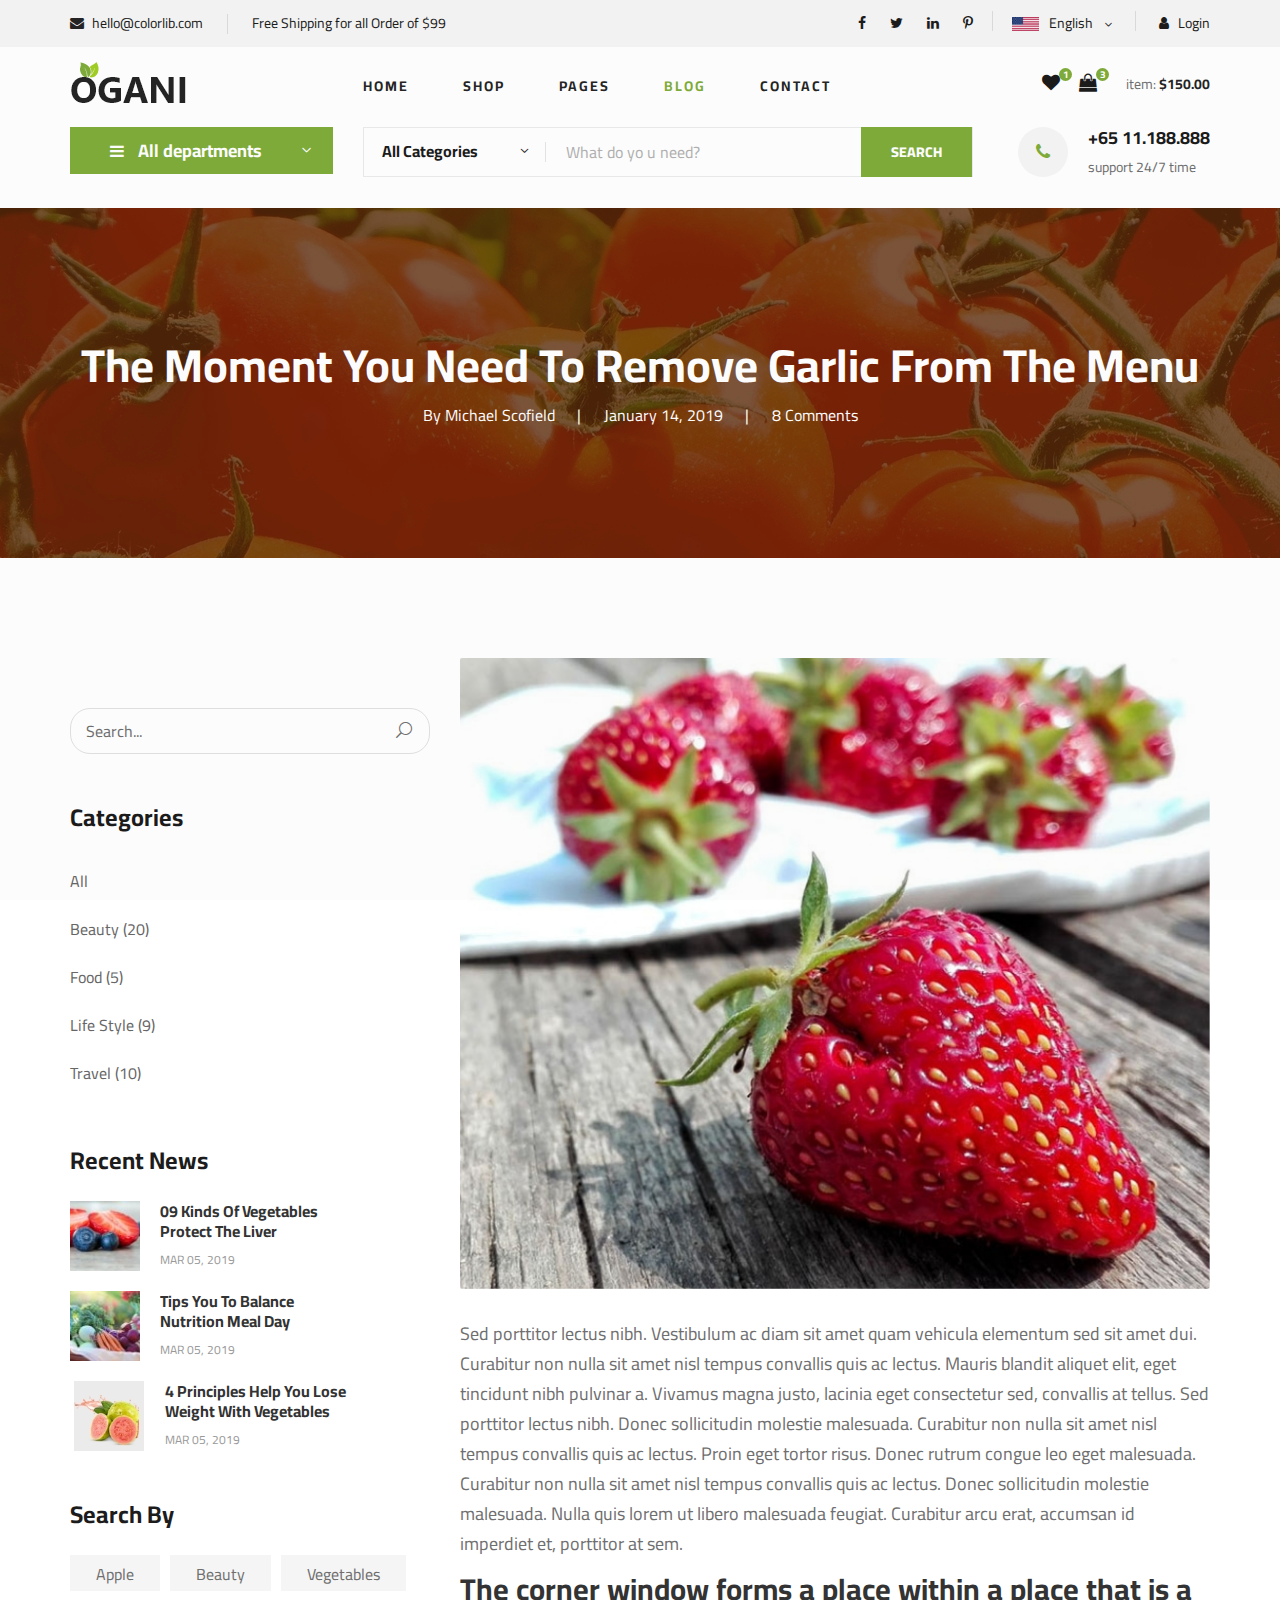
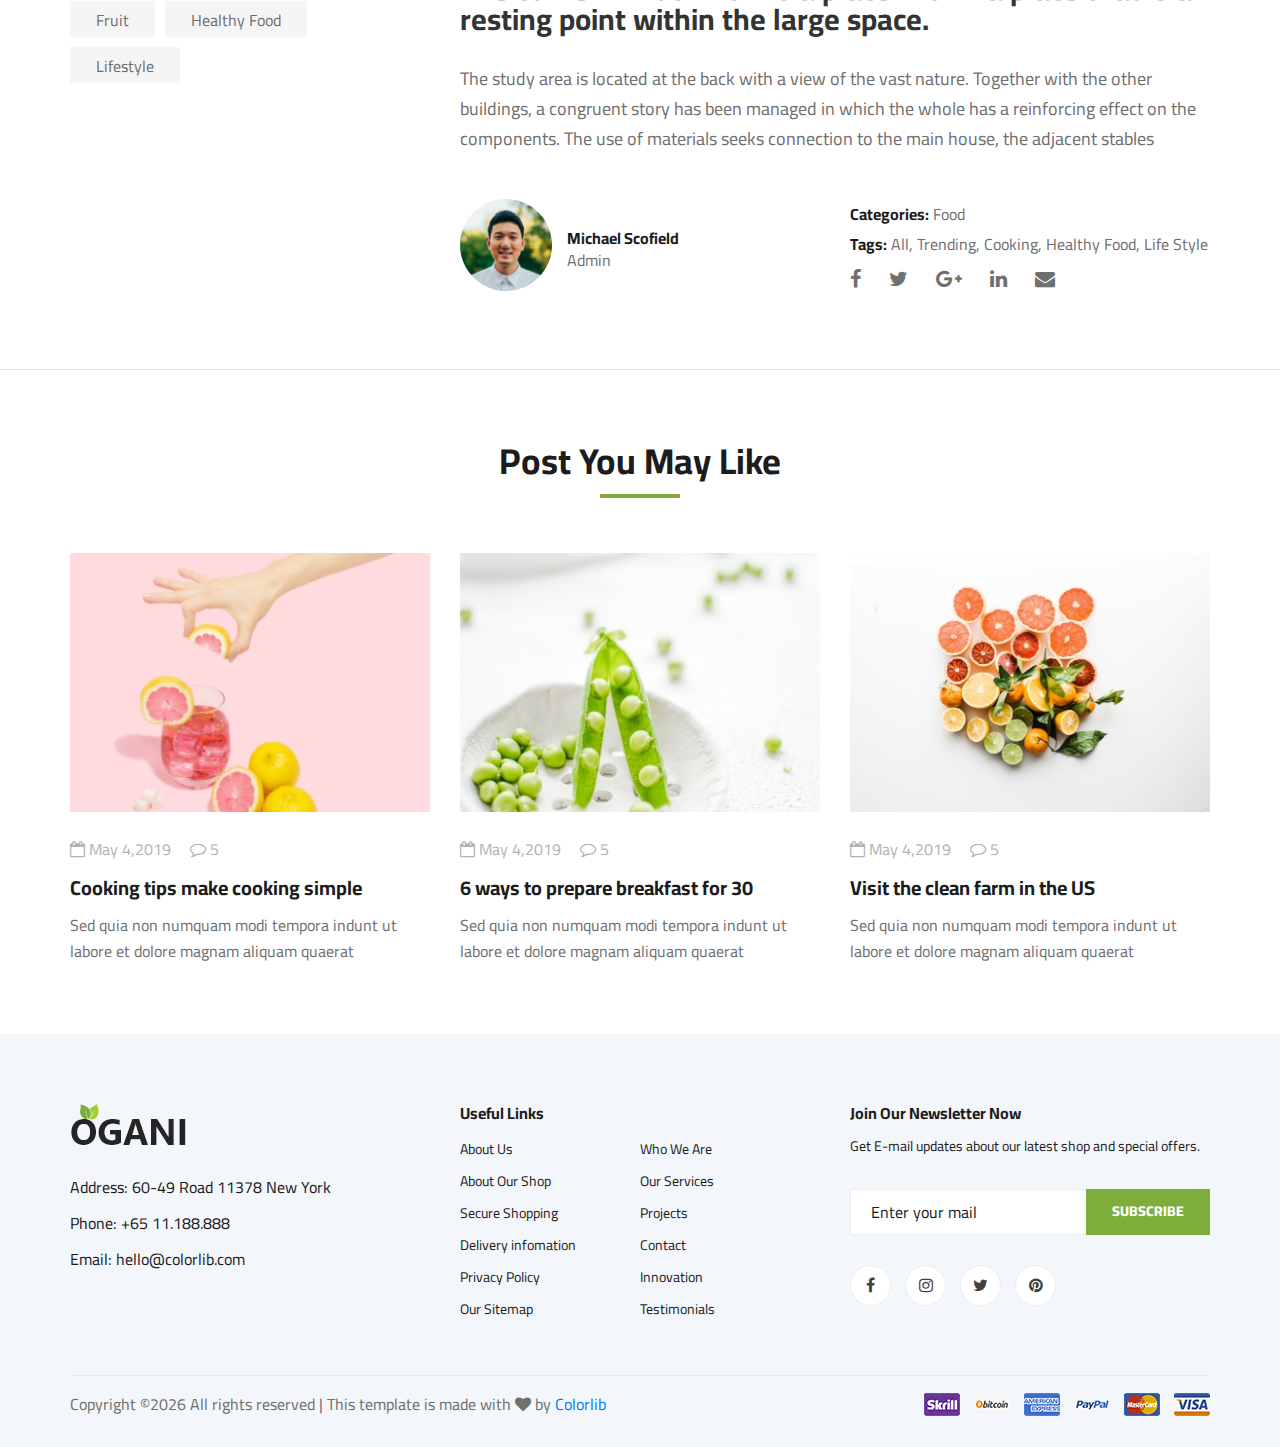
<file: resources/views/home/blog-details.html>
<!DOCTYPE html>
<html lang="zxx">

<head>
    <meta charset="UTF-8">
    <meta name="description" content="Ogani Template">
    <meta name="keywords" content="Ogani, unica, creative, html">
    <meta name="viewport" content="width=device-width, initial-scale=1.0">
    <meta http-equiv="X-UA-Compatible" content="ie=edge">
    <title>Ogani | Template</title>

    <!-- Google Font -->
    <link href="https://fonts.googleapis.com/css2?family=Cairo:wght@200;300;400;600;900&display=swap" rel="stylesheet">

    <!-- Css Styles -->
    <link rel="stylesheet" href="css/bootstrap.min.css" type="text/css">
    <link rel="stylesheet" href="css/font-awesome.min.css" type="text/css">
    <link rel="stylesheet" href="css/elegant-icons.css" type="text/css">
    <link rel="stylesheet" href="css/nice-select.css" type="text/css">
    <link rel="stylesheet" href="css/jquery-ui.min.css" type="text/css">
    <link rel="stylesheet" href="css/owl.carousel.min.css" type="text/css">
    <link rel="stylesheet" href="css/slicknav.min.css" type="text/css">
    <link rel="stylesheet" href="css/style.css" type="text/css">
</head>

<body>
    <!-- Page Preloder -->
    <div id="preloder">
        <div class="loader"></div>
    </div>

    <!-- Humberger Begin -->
    <div class="humberger__menu__overlay"></div>
    <div class="humberger__menu__wrapper">
        <div class="humberger__menu__logo">
            <a href="#"><img src="img/logo.png" alt=""></a>
        </div>
        <div class="humberger__menu__cart">
            <ul>
                <li><a href="#"><i class="fa fa-heart"></i> <span>1</span></a></li>
                <li><a href="#"><i class="fa fa-shopping-bag"></i> <span>3</span></a></li>
            </ul>
            <div class="header__cart__price">item: <span>$150.00</span></div>
        </div>
        <div class="humberger__menu__widget">
            <div class="header__top__right__language">
                <img src="img/language.png" alt="">
                <div>English</div>
                <span class="arrow_carrot-down"></span>
                <ul>
                    <li><a href="#">Spanis</a></li>
                    <li><a href="#">English</a></li>
                </ul>
            </div>
            <div class="header__top__right__auth">
                <a href="#"><i class="fa fa-user"></i> Login</a>
            </div>
        </div>
        <nav class="humberger__menu__nav mobile-menu">
            <ul>
                <li class="active"><a href="./index.html">Home</a></li>
                <li><a href="./shop-grid.html">Shop</a></li>
                <li><a href="#">Pages</a>
                    <ul class="header__menu__dropdown">
                        <li><a href="./shop-details.html">Shop Details</a></li>
                        <li><a href="./shoping-cart.html">Shoping Cart</a></li>
                        <li><a href="./checkout.html">Check Out</a></li>
                        <li><a href="./blog-details.html">Blog Details</a></li>
                    </ul>
                </li>
                <li><a href="./blog.html">Blog</a></li>
                <li><a href="./contact.html">Contact</a></li>
            </ul>
        </nav>
        <div id="mobile-menu-wrap"></div>
        <div class="header__top__right__social">
            <a href="#"><i class="fa fa-facebook"></i></a>
            <a href="#"><i class="fa fa-twitter"></i></a>
            <a href="#"><i class="fa fa-linkedin"></i></a>
            <a href="#"><i class="fa fa-pinterest-p"></i></a>
        </div>
        <div class="humberger__menu__contact">
            <ul>
                <li><i class="fa fa-envelope"></i> hello@colorlib.com</li>
                <li>Free Shipping for all Order of $99</li>
            </ul>
        </div>
    </div>
    <!-- Humberger End -->

    <!-- Header Section Begin -->
    <header class="header">
        <div class="header__top">
            <div class="container">
                <div class="row">
                    <div class="col-lg-6">
                        <div class="header__top__left">
                            <ul>
                                <li><i class="fa fa-envelope"></i> hello@colorlib.com</li>
                                <li>Free Shipping for all Order of $99</li>
                            </ul>
                        </div>
                    </div>
                    <div class="col-lg-6">
                        <div class="header__top__right">
                            <div class="header__top__right__social">
                                <a href="#"><i class="fa fa-facebook"></i></a>
                                <a href="#"><i class="fa fa-twitter"></i></a>
                                <a href="#"><i class="fa fa-linkedin"></i></a>
                                <a href="#"><i class="fa fa-pinterest-p"></i></a>
                            </div>
                            <div class="header__top__right__language">
                                <img src="img/language.png" alt="">
                                <div>English</div>
                                <span class="arrow_carrot-down"></span>
                                <ul>
                                    <li><a href="#">Spanis</a></li>
                                    <li><a href="#">English</a></li>
                                </ul>
                            </div>
                            <div class="header__top__right__auth">
                                <a href="#"><i class="fa fa-user"></i> Login</a>
                            </div>
                        </div>
                    </div>
                </div>
            </div>
        </div>
        <div class="container">
            <div class="row">
                <div class="col-lg-3">
                    <div class="header__logo">
                        <a href="./index.html"><img src="img/logo.png" alt=""></a>
                    </div>
                </div>
                <div class="col-lg-6">
                    <nav class="header__menu">
                        <ul>
                            <li><a href="./index.html">Home</a></li>
                            <li><a href="./shop-grid.html">Shop</a></li>
                            <li><a href="#">Pages</a>
                                <ul class="header__menu__dropdown">
                                    <li><a href="./shop-details.html">Shop Details</a></li>
                                    <li><a href="./shoping-cart.html">Shoping Cart</a></li>
                                    <li><a href="./checkout.html">Check Out</a></li>
                                    <li><a href="./blog-details.html">Blog Details</a></li>
                                </ul>
                            </li>
                            <li class="active"><a href="./blog.html">Blog</a></li>
                            <li><a href="./contact.html">Contact</a></li>
                        </ul>
                    </nav>
                </div>
                <div class="col-lg-3">
                    <div class="header__cart">
                        <ul>
                            <li><a href="#"><i class="fa fa-heart"></i> <span>1</span></a></li>
                            <li><a href="#"><i class="fa fa-shopping-bag"></i> <span>3</span></a></li>
                        </ul>
                        <div class="header__cart__price">item: <span>$150.00</span></div>
                    </div>
                </div>
            </div>
            <div class="humberger__open">
                <i class="fa fa-bars"></i>
            </div>
        </div>
    </header>
    <!-- Header Section End -->

    <!-- Hero Section Begin -->
    <section class="hero hero-normal">
        <div class="container">
            <div class="row">
                <div class="col-lg-3">
                    <div class="hero__categories">
                        <div class="hero__categories__all">
                            <i class="fa fa-bars"></i>
                            <span>All departments</span>
                        </div>
                        <ul>
                            <li><a href="#">Fresh Meat</a></li>
                            <li><a href="#">Vegetables</a></li>
                            <li><a href="#">Fruit & Nut Gifts</a></li>
                            <li><a href="#">Fresh Berries</a></li>
                            <li><a href="#">Ocean Foods</a></li>
                            <li><a href="#">Butter & Eggs</a></li>
                            <li><a href="#">Fastfood</a></li>
                            <li><a href="#">Fresh Onion</a></li>
                            <li><a href="#">Papayaya & Crisps</a></li>
                            <li><a href="#">Oatmeal</a></li>
                            <li><a href="#">Fresh Bananas</a></li>
                        </ul>
                    </div>
                </div>
                <div class="col-lg-9">
                    <div class="hero__search">
                        <div class="hero__search__form">
                            <form action="#">
                                <div class="hero__search__categories">
                                    All Categories
                                    <span class="arrow_carrot-down"></span>
                                </div>
                                <input type="text" placeholder="What do yo u need?">
                                <button type="submit" class="site-btn">SEARCH</button>
                            </form>
                        </div>
                        <div class="hero__search__phone">
                            <div class="hero__search__phone__icon">
                                <i class="fa fa-phone"></i>
                            </div>
                            <div class="hero__search__phone__text">
                                <h5>+65 11.188.888</h5>
                                <span>support 24/7 time</span>
                            </div>
                        </div>
                    </div>
                </div>
            </div>
        </div>
    </section>
    <!-- Hero Section End -->

    <!-- Blog Details Hero Begin -->
    <section class="blog-details-hero set-bg" data-setbg="img/blog/details/details-hero.jpg">
        <div class="container">
            <div class="row">
                <div class="col-lg-12">
                    <div class="blog__details__hero__text">
                        <h2>The Moment You Need To Remove Garlic From The Menu</h2>
                        <ul>
                            <li>By Michael Scofield</li>
                            <li>January 14, 2019</li>
                            <li>8 Comments</li>
                        </ul>
                    </div>
                </div>
            </div>
        </div>
    </section>
    <!-- Blog Details Hero End -->

    <!-- Blog Details Section Begin -->
    <section class="blog-details spad">
        <div class="container">
            <div class="row">
                <div class="col-lg-4 col-md-5 order-md-1 order-2">
                    <div class="blog__sidebar">
                        <div class="blog__sidebar__search">
                            <form action="#">
                                <input type="text" placeholder="Search...">
                                <button type="submit"><span class="icon_search"></span></button>
                            </form>
                        </div>
                        <div class="blog__sidebar__item">
                            <h4>Categories</h4>
                            <ul>
                                <li><a href="#">All</a></li>
                                <li><a href="#">Beauty (20)</a></li>
                                <li><a href="#">Food (5)</a></li>
                                <li><a href="#">Life Style (9)</a></li>
                                <li><a href="#">Travel (10)</a></li>
                            </ul>
                        </div>
                        <div class="blog__sidebar__item">
                            <h4>Recent News</h4>
                            <div class="blog__sidebar__recent">
                                <a href="#" class="blog__sidebar__recent__item">
                                    <div class="blog__sidebar__recent__item__pic">
                                        <img src="img/blog/sidebar/sr-1.jpg" alt="">
                                    </div>
                                    <div class="blog__sidebar__recent__item__text">
                                        <h6>09 Kinds Of Vegetables<br /> Protect The Liver</h6>
                                        <span>MAR 05, 2019</span>
                                    </div>
                                </a>
                                <a href="#" class="blog__sidebar__recent__item">
                                    <div class="blog__sidebar__recent__item__pic">
                                        <img src="img/blog/sidebar/sr-2.jpg" alt="">
                                    </div>
                                    <div class="blog__sidebar__recent__item__text">
                                        <h6>Tips You To Balance<br /> Nutrition Meal Day</h6>
                                        <span>MAR 05, 2019</span>
                                    </div>
                                </a>
                                <a href="#" class="blog__sidebar__recent__item">
                                    <div class="blog__sidebar__recent__item__pic">
                                        <img src="img/blog/sidebar/sr-3.jpg" alt="">
                                    </div>
                                    <div class="blog__sidebar__recent__item__text">
                                        <h6>4 Principles Help You Lose <br />Weight With Vegetables</h6>
                                        <span>MAR 05, 2019</span>
                                    </div>
                                </a>
                            </div>
                        </div>
                        <div class="blog__sidebar__item">
                            <h4>Search By</h4>
                            <div class="blog__sidebar__item__tags">
                                <a href="#">Apple</a>
                                <a href="#">Beauty</a>
                                <a href="#">Vegetables</a>
                                <a href="#">Fruit</a>
                                <a href="#">Healthy Food</a>
                                <a href="#">Lifestyle</a>
                            </div>
                        </div>
                    </div>
                </div>
                <div class="col-lg-8 col-md-7 order-md-1 order-1">
                    <div class="blog__details__text">
                        <img src="img/blog/details/details-pic.jpg" alt="">
                        <p>Sed porttitor lectus nibh. Vestibulum ac diam sit amet quam vehicula elementum sed sit amet
                            dui. Curabitur non nulla sit amet nisl tempus convallis quis ac lectus. Mauris blandit
                            aliquet elit, eget tincidunt nibh pulvinar a. Vivamus magna justo, lacinia eget consectetur
                            sed, convallis at tellus. Sed porttitor lectus nibh. Donec sollicitudin molestie malesuada.
                            Curabitur non nulla sit amet nisl tempus convallis quis ac lectus. Proin eget tortor risus.
                            Donec rutrum congue leo eget malesuada. Curabitur non nulla sit amet nisl tempus convallis
                            quis ac lectus. Donec sollicitudin molestie malesuada. Nulla quis lorem ut libero malesuada
                            feugiat. Curabitur arcu erat, accumsan id imperdiet et, porttitor at sem.</p>
                        <h3>The corner window forms a place within a place that is a resting point within the large
                            space.</h3>
                        <p>The study area is located at the back with a view of the vast nature. Together with the other
                            buildings, a congruent story has been managed in which the whole has a reinforcing effect on
                            the components. The use of materials seeks connection to the main house, the adjacent
                            stables</p>
                    </div>
                    <div class="blog__details__content">
                        <div class="row">
                            <div class="col-lg-6">
                                <div class="blog__details__author">
                                    <div class="blog__details__author__pic">
                                        <img src="img/blog/details/details-author.jpg" alt="">
                                    </div>
                                    <div class="blog__details__author__text">
                                        <h6>Michael Scofield</h6>
                                        <span>Admin</span>
                                    </div>
                                </div>
                            </div>
                            <div class="col-lg-6">
                                <div class="blog__details__widget">
                                    <ul>
                                        <li><span>Categories:</span> Food</li>
                                        <li><span>Tags:</span> All, Trending, Cooking, Healthy Food, Life Style</li>
                                    </ul>
                                    <div class="blog__details__social">
                                        <a href="#"><i class="fa fa-facebook"></i></a>
                                        <a href="#"><i class="fa fa-twitter"></i></a>
                                        <a href="#"><i class="fa fa-google-plus"></i></a>
                                        <a href="#"><i class="fa fa-linkedin"></i></a>
                                        <a href="#"><i class="fa fa-envelope"></i></a>
                                    </div>
                                </div>
                            </div>
                        </div>
                    </div>
                </div>
            </div>
        </div>
    </section>
    <!-- Blog Details Section End -->

    <!-- Related Blog Section Begin -->
    <section class="related-blog spad">
        <div class="container">
            <div class="row">
                <div class="col-lg-12">
                    <div class="section-title related-blog-title">
                        <h2>Post You May Like</h2>
                    </div>
                </div>
            </div>
            <div class="row">
                <div class="col-lg-4 col-md-4 col-sm-6">
                    <div class="blog__item">
                        <div class="blog__item__pic">
                            <img src="img/blog/blog-1.jpg" alt="">
                        </div>
                        <div class="blog__item__text">
                            <ul>
                                <li><i class="fa fa-calendar-o"></i> May 4,2019</li>
                                <li><i class="fa fa-comment-o"></i> 5</li>
                            </ul>
                            <h5><a href="#">Cooking tips make cooking simple</a></h5>
                            <p>Sed quia non numquam modi tempora indunt ut labore et dolore magnam aliquam quaerat </p>
                        </div>
                    </div>
                </div>
                <div class="col-lg-4 col-md-4 col-sm-6">
                    <div class="blog__item">
                        <div class="blog__item__pic">
                            <img src="img/blog/blog-2.jpg" alt="">
                        </div>
                        <div class="blog__item__text">
                            <ul>
                                <li><i class="fa fa-calendar-o"></i> May 4,2019</li>
                                <li><i class="fa fa-comment-o"></i> 5</li>
                            </ul>
                            <h5><a href="#">6 ways to prepare breakfast for 30</a></h5>
                            <p>Sed quia non numquam modi tempora indunt ut labore et dolore magnam aliquam quaerat </p>
                        </div>
                    </div>
                </div>
                <div class="col-lg-4 col-md-4 col-sm-6">
                    <div class="blog__item">
                        <div class="blog__item__pic">
                            <img src="img/blog/blog-3.jpg" alt="">
                        </div>
                        <div class="blog__item__text">
                            <ul>
                                <li><i class="fa fa-calendar-o"></i> May 4,2019</li>
                                <li><i class="fa fa-comment-o"></i> 5</li>
                            </ul>
                            <h5><a href="#">Visit the clean farm in the US</a></h5>
                            <p>Sed quia non numquam modi tempora indunt ut labore et dolore magnam aliquam quaerat </p>
                        </div>
                    </div>
                </div>
            </div>
        </div>
    </section>
    <!-- Related Blog Section End -->

    <!-- Footer Section Begin -->
    <footer class="footer spad">
        <div class="container">
            <div class="row">
                <div class="col-lg-3 col-md-6 col-sm-6">
                    <div class="footer__about">
                        <div class="footer__about__logo">
                            <a href="./index.html"><img src="img/logo.png" alt=""></a>
                        </div>
                        <ul>
                            <li>Address: 60-49 Road 11378 New York</li>
                            <li>Phone: +65 11.188.888</li>
                            <li>Email: hello@colorlib.com</li>
                        </ul>
                    </div>
                </div>
                <div class="col-lg-4 col-md-6 col-sm-6 offset-lg-1">
                    <div class="footer__widget">
                        <h6>Useful Links</h6>
                        <ul>
                            <li><a href="#">About Us</a></li>
                            <li><a href="#">About Our Shop</a></li>
                            <li><a href="#">Secure Shopping</a></li>
                            <li><a href="#">Delivery infomation</a></li>
                            <li><a href="#">Privacy Policy</a></li>
                            <li><a href="#">Our Sitemap</a></li>
                        </ul>
                        <ul>
                            <li><a href="#">Who We Are</a></li>
                            <li><a href="#">Our Services</a></li>
                            <li><a href="#">Projects</a></li>
                            <li><a href="#">Contact</a></li>
                            <li><a href="#">Innovation</a></li>
                            <li><a href="#">Testimonials</a></li>
                        </ul>
                    </div>
                </div>
                <div class="col-lg-4 col-md-12">
                    <div class="footer__widget">
                        <h6>Join Our Newsletter Now</h6>
                        <p>Get E-mail updates about our latest shop and special offers.</p>
                        <form action="#">
                            <input type="text" placeholder="Enter your mail">
                            <button type="submit" class="site-btn">Subscribe</button>
                        </form>
                        <div class="footer__widget__social">
                            <a href="#"><i class="fa fa-facebook"></i></a>
                            <a href="#"><i class="fa fa-instagram"></i></a>
                            <a href="#"><i class="fa fa-twitter"></i></a>
                            <a href="#"><i class="fa fa-pinterest"></i></a>
                        </div>
                    </div>
                </div>
            </div>
            <div class="row">
                <div class="col-lg-12">
                    <div class="footer__copyright">
                        <div class="footer__copyright__text"><p><!-- Link back to Colorlib can't be removed. Template is licensed under CC BY 3.0. -->
  Copyright &copy;<script>document.write(new Date().getFullYear());</script> All rights reserved | This template is made with <i class="fa fa-heart" aria-hidden="true"></i> by <a href="https://colorlib.com" target="_blank">Colorlib</a>
  <!-- Link back to Colorlib can't be removed. Template is licensed under CC BY 3.0. --></p></div>
                        <div class="footer__copyright__payment"><img src="img/payment-item.png" alt=""></div>
                    </div>
                </div>
            </div>
        </div>
    </footer>
    <!-- Footer Section End -->

    <!-- Js Plugins -->
    <script src="js/jquery-3.3.1.min.js"></script>
    <script src="js/bootstrap.min.js"></script>
    <script src="js/jquery.nice-select.min.js"></script>
    <script src="js/jquery-ui.min.js"></script>
    <script src="js/jquery.slicknav.js"></script>
    <script src="js/mixitup.min.js"></script>
    <script src="js/owl.carousel.min.js"></script>
    <script src="js/main.js"></script>



</body>

</html>
</file>
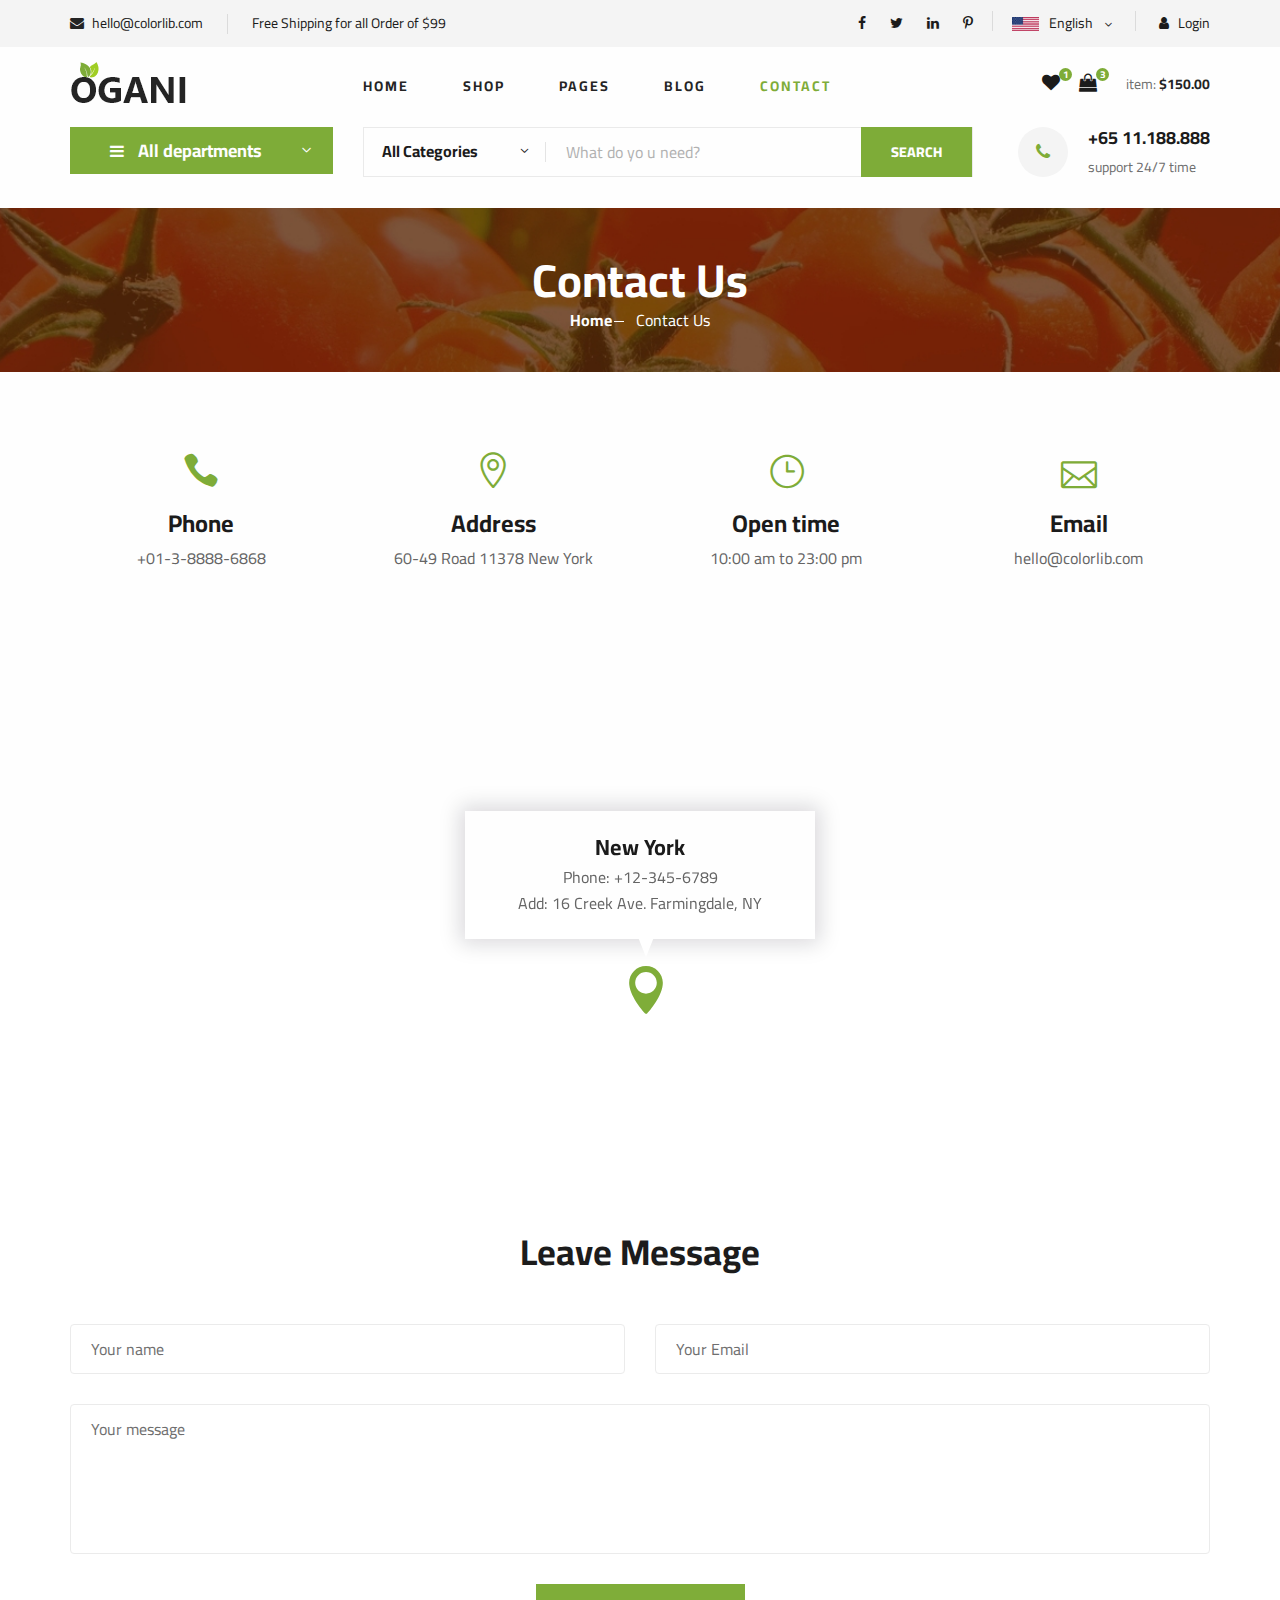
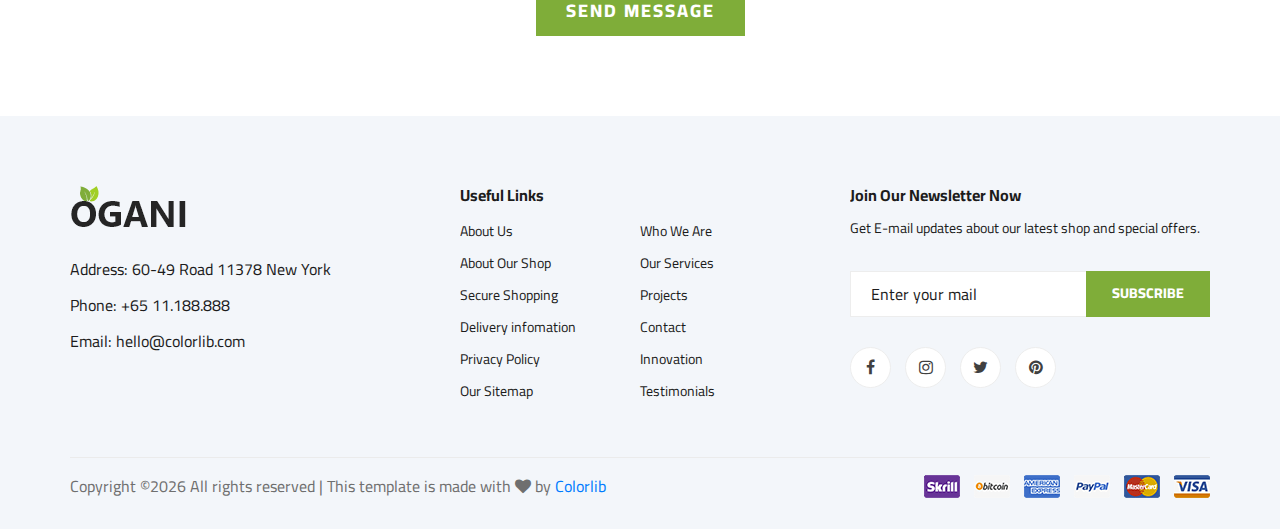
<file: resources/views/home/contact.html>
<!DOCTYPE html>
<html lang="zxx">

<head>
    <meta charset="UTF-8">
    <meta name="description" content="Ogani Template">
    <meta name="keywords" content="Ogani, unica, creative, html">
    <meta name="viewport" content="width=device-width, initial-scale=1.0">
    <meta http-equiv="X-UA-Compatible" content="ie=edge">
    <title>Ogani | Template</title>

    <!-- Google Font -->
    <link href="https://fonts.googleapis.com/css2?family=Cairo:wght@200;300;400;600;900&display=swap" rel="stylesheet">

    <!-- Css Styles -->
    <link rel="stylesheet" href="css/bootstrap.min.css" type="text/css">
    <link rel="stylesheet" href="css/font-awesome.min.css" type="text/css">
    <link rel="stylesheet" href="css/elegant-icons.css" type="text/css">
    <link rel="stylesheet" href="css/nice-select.css" type="text/css">
    <link rel="stylesheet" href="css/jquery-ui.min.css" type="text/css">
    <link rel="stylesheet" href="css/owl.carousel.min.css" type="text/css">
    <link rel="stylesheet" href="css/slicknav.min.css" type="text/css">
    <link rel="stylesheet" href="css/style.css" type="text/css">
</head>

<body>
    <!-- Page Preloder -->
    <div id="preloder">
        <div class="loader"></div>
    </div>

    <!-- Humberger Begin -->
    <div class="humberger__menu__overlay"></div>
    <div class="humberger__menu__wrapper">
        <div class="humberger__menu__logo">
            <a href="#"><img src="img/logo.png" alt=""></a>
        </div>
        <div class="humberger__menu__cart">
            <ul>
                <li><a href="#"><i class="fa fa-heart"></i> <span>1</span></a></li>
                <li><a href="#"><i class="fa fa-shopping-bag"></i> <span>3</span></a></li>
            </ul>
            <div class="header__cart__price">item: <span>$150.00</span></div>
        </div>
        <div class="humberger__menu__widget">
            <div class="header__top__right__language">
                <img src="img/language.png" alt="">
                <div>English</div>
                <span class="arrow_carrot-down"></span>
                <ul>
                    <li><a href="#">Spanis</a></li>
                    <li><a href="#">English</a></li>
                </ul>
            </div>
            <div class="header__top__right__auth">
                <a href="#"><i class="fa fa-user"></i> Login</a>
            </div>
        </div>
        <nav class="humberger__menu__nav mobile-menu">
            <ul>
                <li class="active"><a href="./index.html">Home</a></li>
                <li><a href="./shop-grid.html">Shop</a></li>
                <li><a href="#">Pages</a>
                    <ul class="header__menu__dropdown">
                        <li><a href="./shop-details.html">Shop Details</a></li>
                        <li><a href="./shoping-cart.html">Shoping Cart</a></li>
                        <li><a href="./checkout.html">Check Out</a></li>
                        <li><a href="./blog-details.html">Blog Details</a></li>
                    </ul>
                </li>
                <li><a href="./blog.html">Blog</a></li>
                <li><a href="./contact.html">Contact</a></li>
            </ul>
        </nav>
        <div id="mobile-menu-wrap"></div>
        <div class="header__top__right__social">
            <a href="#"><i class="fa fa-facebook"></i></a>
            <a href="#"><i class="fa fa-twitter"></i></a>
            <a href="#"><i class="fa fa-linkedin"></i></a>
            <a href="#"><i class="fa fa-pinterest-p"></i></a>
        </div>
        <div class="humberger__menu__contact">
            <ul>
                <li><i class="fa fa-envelope"></i> hello@colorlib.com</li>
                <li>Free Shipping for all Order of $99</li>
            </ul>
        </div>
    </div>
    <!-- Humberger End -->

    <!-- Header Section Begin -->
    <header class="header">
        <div class="header__top">
            <div class="container">
                <div class="row">
                    <div class="col-lg-6">
                        <div class="header__top__left">
                            <ul>
                                <li><i class="fa fa-envelope"></i> hello@colorlib.com</li>
                                <li>Free Shipping for all Order of $99</li>
                            </ul>
                        </div>
                    </div>
                    <div class="col-lg-6">
                        <div class="header__top__right">
                            <div class="header__top__right__social">
                                <a href="#"><i class="fa fa-facebook"></i></a>
                                <a href="#"><i class="fa fa-twitter"></i></a>
                                <a href="#"><i class="fa fa-linkedin"></i></a>
                                <a href="#"><i class="fa fa-pinterest-p"></i></a>
                            </div>
                            <div class="header__top__right__language">
                                <img src="img/language.png" alt="">
                                <div>English</div>
                                <span class="arrow_carrot-down"></span>
                                <ul>
                                    <li><a href="#">Spanis</a></li>
                                    <li><a href="#">English</a></li>
                                </ul>
                            </div>
                            <div class="header__top__right__auth">
                                <a href="#"><i class="fa fa-user"></i> Login</a>
                            </div>
                        </div>
                    </div>
                </div>
            </div>
        </div>
        <div class="container">
            <div class="row">
                <div class="col-lg-3">
                    <div class="header__logo">
                        <a href="./index.html"><img src="img/logo.png" alt=""></a>
                    </div>
                </div>
                <div class="col-lg-6">
                    <nav class="header__menu">
                        <ul>
                            <li><a href="./index.html">Home</a></li>
                            <li><a href="./shop-grid.html">Shop</a></li>
                            <li><a href="#">Pages</a>
                                <ul class="header__menu__dropdown">
                                    <li><a href="./shop-details.html">Shop Details</a></li>
                                    <li><a href="./shoping-cart.html">Shoping Cart</a></li>
                                    <li><a href="./checkout.html">Check Out</a></li>
                                    <li><a href="./blog-details.html">Blog Details</a></li>
                                </ul>
                            </li>
                            <li><a href="./blog.html">Blog</a></li>
                            <li class="active"><a href="./contact.html">Contact</a></li>
                        </ul>
                    </nav>
                </div>
                <div class="col-lg-3">
                    <div class="header__cart">
                        <ul>
                            <li><a href="#"><i class="fa fa-heart"></i> <span>1</span></a></li>
                            <li><a href="#"><i class="fa fa-shopping-bag"></i> <span>3</span></a></li>
                        </ul>
                        <div class="header__cart__price">item: <span>$150.00</span></div>
                    </div>
                </div>
            </div>
            <div class="humberger__open">
                <i class="fa fa-bars"></i>
            </div>
        </div>
    </header>
    <!-- Header Section End -->

    <!-- Hero Section Begin -->
    <section class="hero hero-normal">
        <div class="container">
            <div class="row">
                <div class="col-lg-3">
                    <div class="hero__categories">
                        <div class="hero__categories__all">
                            <i class="fa fa-bars"></i>
                            <span>All departments</span>
                        </div>
                        <ul>
                            <li><a href="#">Fresh Meat</a></li>
                            <li><a href="#">Vegetables</a></li>
                            <li><a href="#">Fruit & Nut Gifts</a></li>
                            <li><a href="#">Fresh Berries</a></li>
                            <li><a href="#">Ocean Foods</a></li>
                            <li><a href="#">Butter & Eggs</a></li>
                            <li><a href="#">Fastfood</a></li>
                            <li><a href="#">Fresh Onion</a></li>
                            <li><a href="#">Papayaya & Crisps</a></li>
                            <li><a href="#">Oatmeal</a></li>
                            <li><a href="#">Fresh Bananas</a></li>
                        </ul>
                    </div>
                </div>
                <div class="col-lg-9">
                    <div class="hero__search">
                        <div class="hero__search__form">
                            <form action="#">
                                <div class="hero__search__categories">
                                    All Categories
                                    <span class="arrow_carrot-down"></span>
                                </div>
                                <input type="text" placeholder="What do yo u need?">
                                <button type="submit" class="site-btn">SEARCH</button>
                            </form>
                        </div>
                        <div class="hero__search__phone">
                            <div class="hero__search__phone__icon">
                                <i class="fa fa-phone"></i>
                            </div>
                            <div class="hero__search__phone__text">
                                <h5>+65 11.188.888</h5>
                                <span>support 24/7 time</span>
                            </div>
                        </div>
                    </div>
                </div>
            </div>
        </div>
    </section>
    <!-- Hero Section End -->

    <!-- Breadcrumb Section Begin -->
    <section class="breadcrumb-section set-bg" data-setbg="img/breadcrumb.jpg">
        <div class="container">
            <div class="row">
                <div class="col-lg-12 text-center">
                    <div class="breadcrumb__text">
                        <h2>Contact Us</h2>
                        <div class="breadcrumb__option">
                            <a href="./index.html">Home</a>
                            <span>Contact Us</span>
                        </div>
                    </div>
                </div>
            </div>
        </div>
    </section>
    <!-- Breadcrumb Section End -->

    <!-- Contact Section Begin -->
    <section class="contact spad">
        <div class="container">
            <div class="row">
                <div class="col-lg-3 col-md-3 col-sm-6 text-center">
                    <div class="contact__widget">
                        <span class="icon_phone"></span>
                        <h4>Phone</h4>
                        <p>+01-3-8888-6868</p>
                    </div>
                </div>
                <div class="col-lg-3 col-md-3 col-sm-6 text-center">
                    <div class="contact__widget">
                        <span class="icon_pin_alt"></span>
                        <h4>Address</h4>
                        <p>60-49 Road 11378 New York</p>
                    </div>
                </div>
                <div class="col-lg-3 col-md-3 col-sm-6 text-center">
                    <div class="contact__widget">
                        <span class="icon_clock_alt"></span>
                        <h4>Open time</h4>
                        <p>10:00 am to 23:00 pm</p>
                    </div>
                </div>
                <div class="col-lg-3 col-md-3 col-sm-6 text-center">
                    <div class="contact__widget">
                        <span class="icon_mail_alt"></span>
                        <h4>Email</h4>
                        <p>hello@colorlib.com</p>
                    </div>
                </div>
            </div>
        </div>
    </section>
    <!-- Contact Section End -->

    <!-- Map Begin -->
    <div class="map">
        <iframe
            src="https://www.google.com/maps/embed?pb=!1m18!1m12!1m3!1d49116.39176087041!2d-86.41867791216099!3d39.69977417971648!2m3!1f0!2f0!3f0!3m2!1i1024!2i768!4f13.1!3m3!1m2!1s0x886ca48c841038a1%3A0x70cfba96bf847f0!2sPlainfield%2C%20IN%2C%20USA!5e0!3m2!1sen!2sbd!4v1586106673811!5m2!1sen!2sbd"
            height="500" style="border:0;" allowfullscreen="" aria-hidden="false" tabindex="0"></iframe>
        <div class="map-inside">
            <i class="icon_pin"></i>
            <div class="inside-widget">
                <h4>New York</h4>
                <ul>
                    <li>Phone: +12-345-6789</li>
                    <li>Add: 16 Creek Ave. Farmingdale, NY</li>
                </ul>
            </div>
        </div>
    </div>
    <!-- Map End -->

    <!-- Contact Form Begin -->
    <div class="contact-form spad">
        <div class="container">
            <div class="row">
                <div class="col-lg-12">
                    <div class="contact__form__title">
                        <h2>Leave Message</h2>
                    </div>
                </div>
            </div>
            <form action="#">
                <div class="row">
                    <div class="col-lg-6 col-md-6">
                        <input type="text" placeholder="Your name">
                    </div>
                    <div class="col-lg-6 col-md-6">
                        <input type="text" placeholder="Your Email">
                    </div>
                    <div class="col-lg-12 text-center">
                        <textarea placeholder="Your message"></textarea>
                        <button type="submit" class="site-btn">SEND MESSAGE</button>
                    </div>
                </div>
            </form>
        </div>
    </div>
    <!-- Contact Form End -->

    <!-- Footer Section Begin -->
    <footer class="footer spad">
        <div class="container">
            <div class="row">
                <div class="col-lg-3 col-md-6 col-sm-6">
                    <div class="footer__about">
                        <div class="footer__about__logo">
                            <a href="./index.html"><img src="img/logo.png" alt=""></a>
                        </div>
                        <ul>
                            <li>Address: 60-49 Road 11378 New York</li>
                            <li>Phone: +65 11.188.888</li>
                            <li>Email: hello@colorlib.com</li>
                        </ul>
                    </div>
                </div>
                <div class="col-lg-4 col-md-6 col-sm-6 offset-lg-1">
                    <div class="footer__widget">
                        <h6>Useful Links</h6>
                        <ul>
                            <li><a href="#">About Us</a></li>
                            <li><a href="#">About Our Shop</a></li>
                            <li><a href="#">Secure Shopping</a></li>
                            <li><a href="#">Delivery infomation</a></li>
                            <li><a href="#">Privacy Policy</a></li>
                            <li><a href="#">Our Sitemap</a></li>
                        </ul>
                        <ul>
                            <li><a href="#">Who We Are</a></li>
                            <li><a href="#">Our Services</a></li>
                            <li><a href="#">Projects</a></li>
                            <li><a href="#">Contact</a></li>
                            <li><a href="#">Innovation</a></li>
                            <li><a href="#">Testimonials</a></li>
                        </ul>
                    </div>
                </div>
                <div class="col-lg-4 col-md-12">
                    <div class="footer__widget">
                        <h6>Join Our Newsletter Now</h6>
                        <p>Get E-mail updates about our latest shop and special offers.</p>
                        <form action="#">
                            <input type="text" placeholder="Enter your mail">
                            <button type="submit" class="site-btn">Subscribe</button>
                        </form>
                        <div class="footer__widget__social">
                            <a href="#"><i class="fa fa-facebook"></i></a>
                            <a href="#"><i class="fa fa-instagram"></i></a>
                            <a href="#"><i class="fa fa-twitter"></i></a>
                            <a href="#"><i class="fa fa-pinterest"></i></a>
                        </div>
                    </div>
                </div>
            </div>
            <div class="row">
                <div class="col-lg-12">
                    <div class="footer__copyright">
                        <div class="footer__copyright__text"><p><!-- Link back to Colorlib can't be removed. Template is licensed under CC BY 3.0. -->
  Copyright &copy;<script>document.write(new Date().getFullYear());</script> All rights reserved | This template is made with <i class="fa fa-heart" aria-hidden="true"></i> by <a href="https://colorlib.com" target="_blank">Colorlib</a>
  <!-- Link back to Colorlib can't be removed. Template is licensed under CC BY 3.0. --></p></div>
                        <div class="footer__copyright__payment"><img src="img/payment-item.png" alt=""></div>
                    </div>
                </div>
            </div>
        </div>
    </footer>
    <!-- Footer Section End -->

    <!-- Js Plugins -->
    <script src="js/jquery-3.3.1.min.js"></script>
    <script src="js/bootstrap.min.js"></script>
    <script src="js/jquery.nice-select.min.js"></script>
    <script src="js/jquery-ui.min.js"></script>
    <script src="js/jquery.slicknav.js"></script>
    <script src="js/mixitup.min.js"></script>
    <script src="js/owl.carousel.min.js"></script>
    <script src="js/main.js"></script>



</body>

</html>
</file>
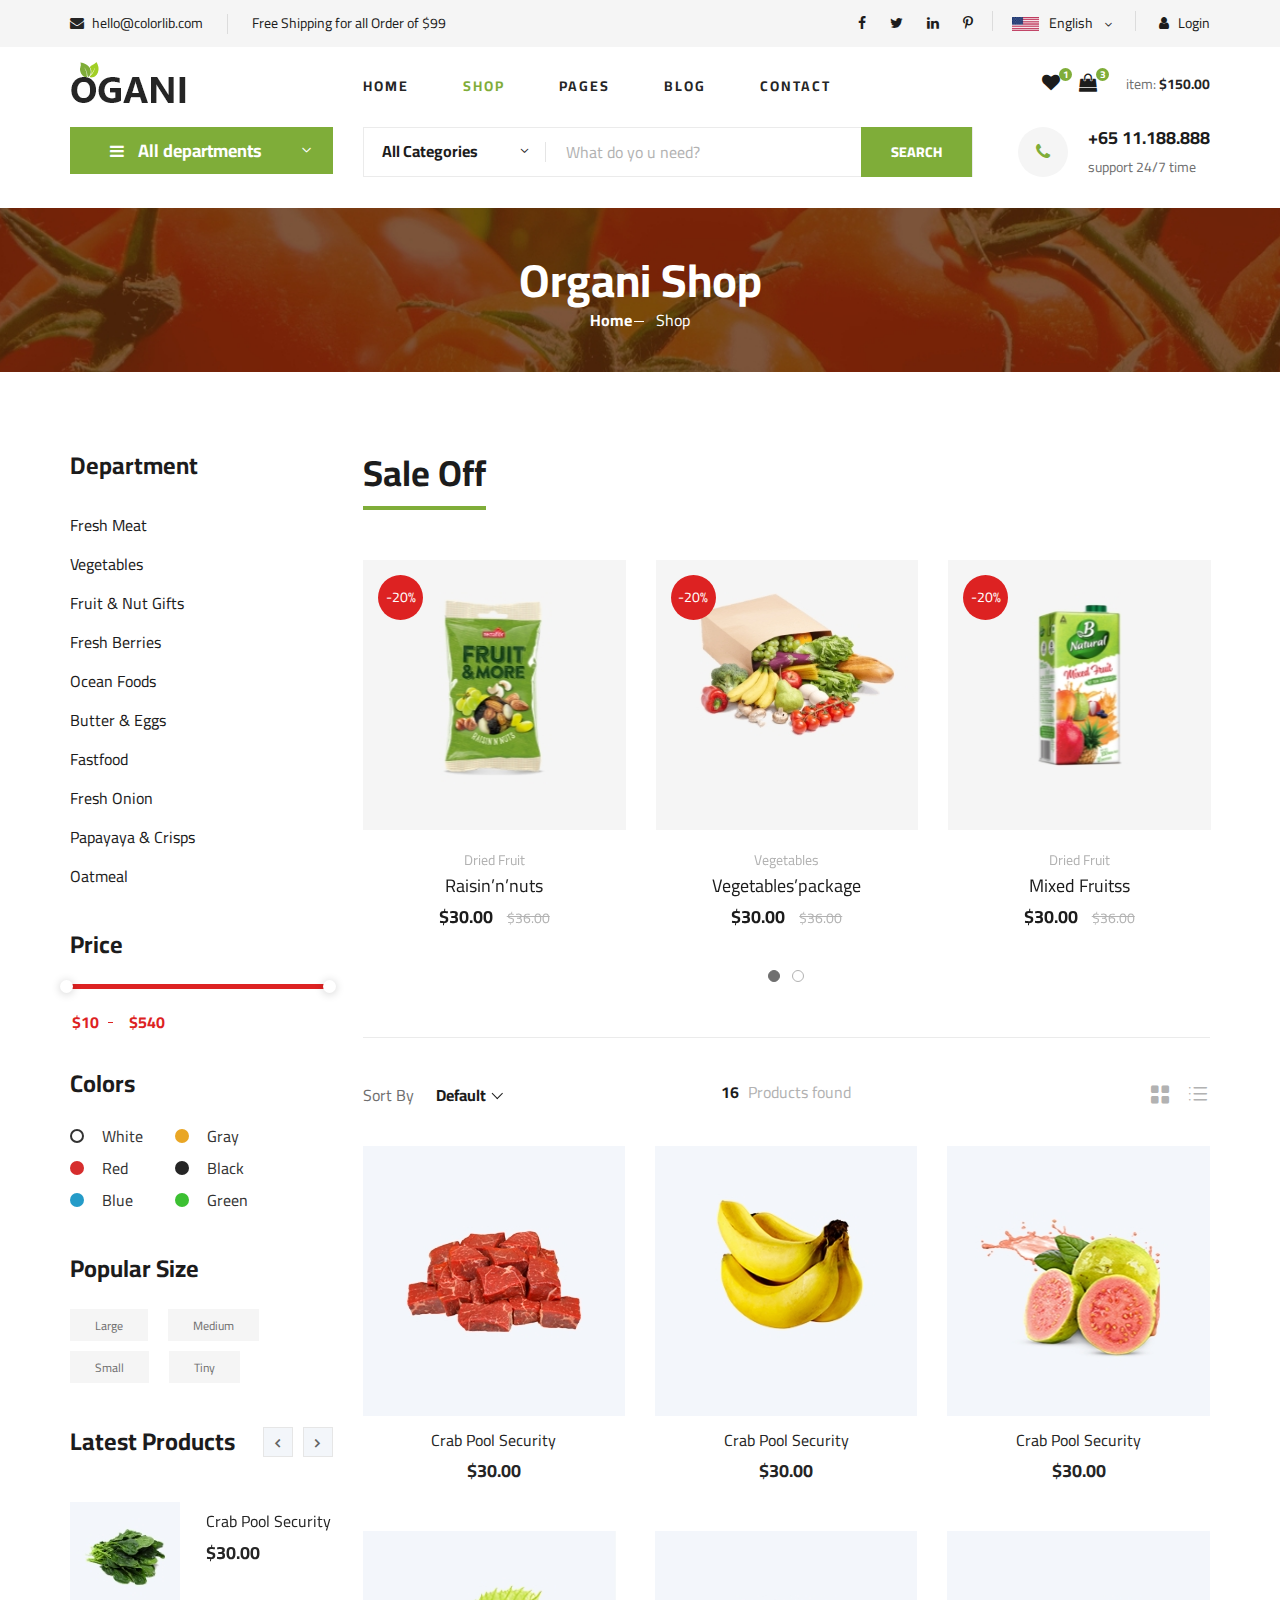
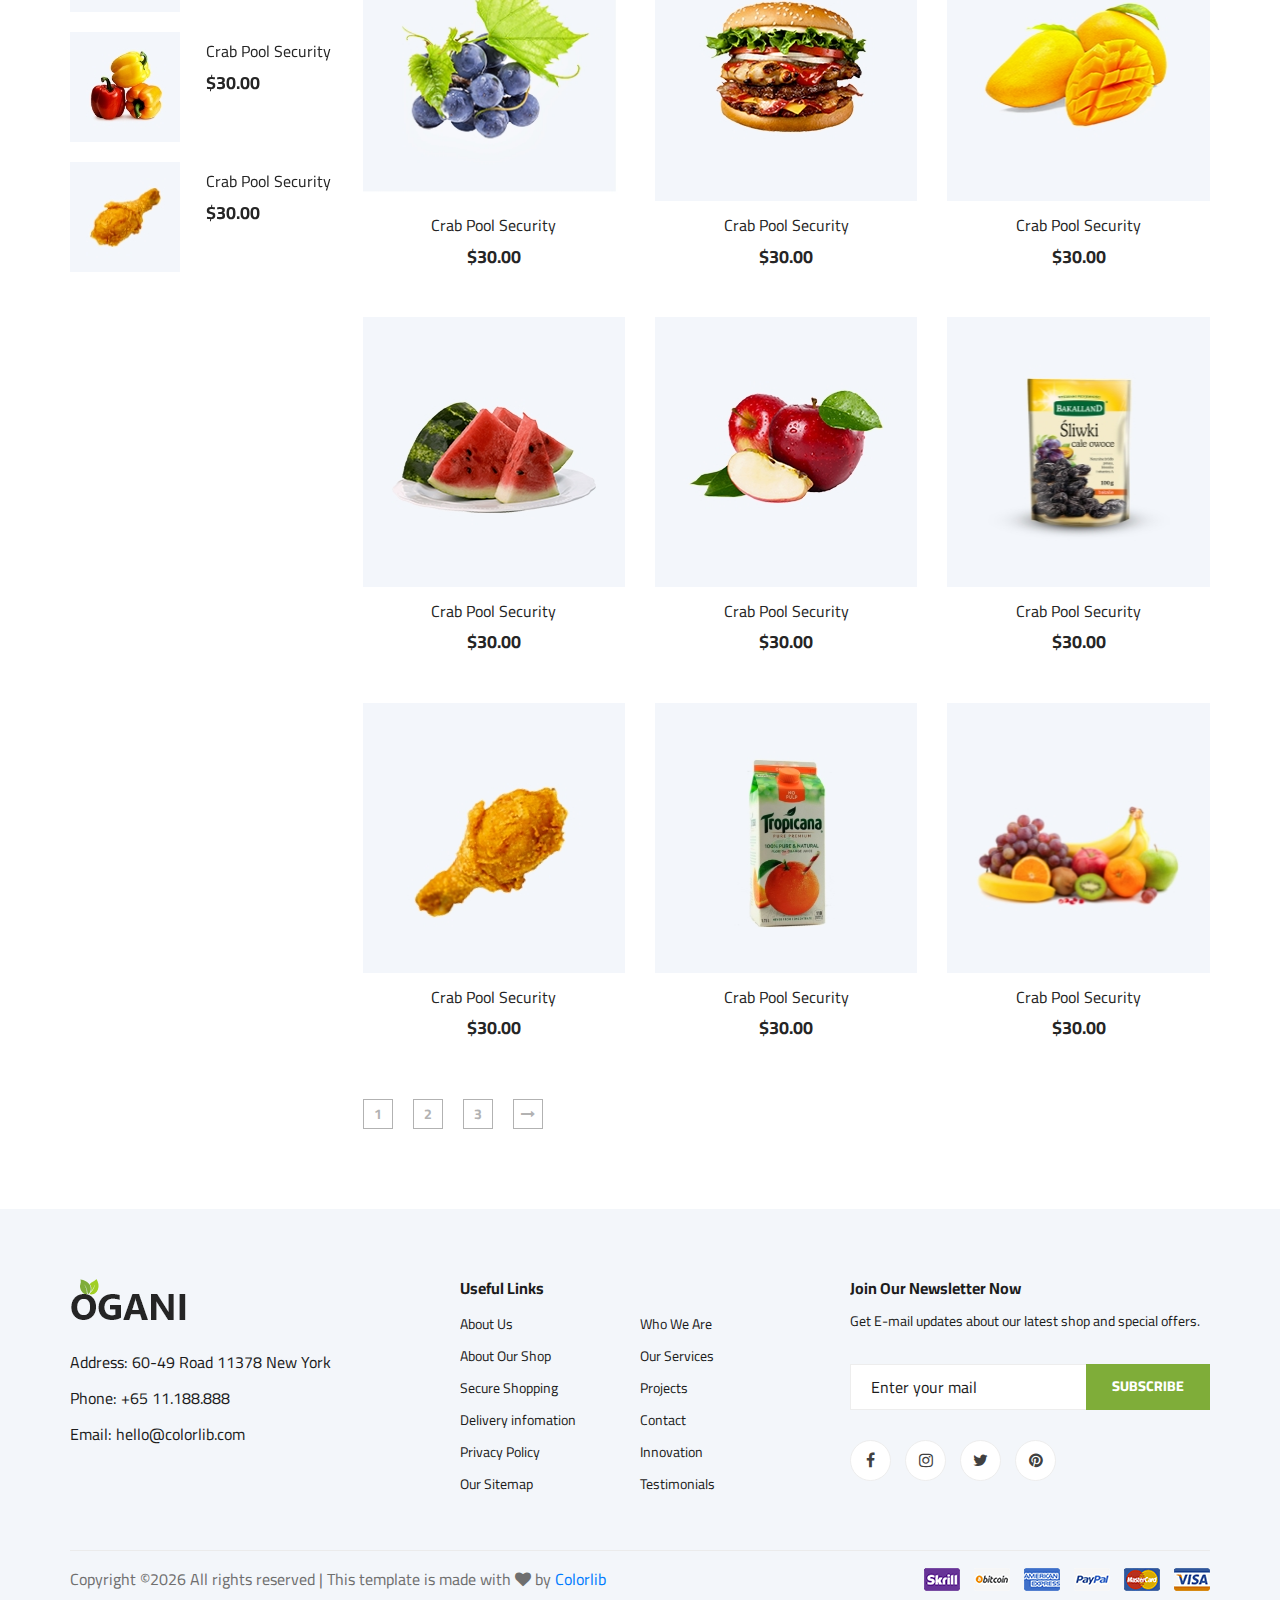
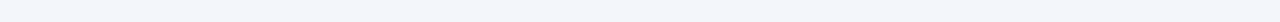
<file: resources/views/home/shop-grid.html>
<!DOCTYPE html>
<html lang="zxx">

<head>
    <meta charset="UTF-8">
    <meta name="description" content="Ogani Template">
    <meta name="keywords" content="Ogani, unica, creative, html">
    <meta name="viewport" content="width=device-width, initial-scale=1.0">
    <meta http-equiv="X-UA-Compatible" content="ie=edge">
    <title>Ogani | Template</title>

    <!-- Google Font -->
    <link href="https://fonts.googleapis.com/css2?family=Cairo:wght@200;300;400;600;900&display=swap" rel="stylesheet">

    <!-- Css Styles -->
    <link rel="stylesheet" href="css/bootstrap.min.css" type="text/css">
    <link rel="stylesheet" href="css/font-awesome.min.css" type="text/css">
    <link rel="stylesheet" href="css/elegant-icons.css" type="text/css">
    <link rel="stylesheet" href="css/nice-select.css" type="text/css">
    <link rel="stylesheet" href="css/jquery-ui.min.css" type="text/css">
    <link rel="stylesheet" href="css/owl.carousel.min.css" type="text/css">
    <link rel="stylesheet" href="css/slicknav.min.css" type="text/css">
    <link rel="stylesheet" href="css/style.css" type="text/css">
</head>

<body>
    <!-- Page Preloder -->
    <div id="preloder">
        <div class="loader"></div>
    </div>

    <!-- Humberger Begin -->
    <div class="humberger__menu__overlay"></div>
    <div class="humberger__menu__wrapper">
        <div class="humberger__menu__logo">
            <a href="#"><img src="img/logo.png" alt=""></a>
        </div>
        <div class="humberger__menu__cart">
            <ul>
                <li><a href="#"><i class="fa fa-heart"></i> <span>1</span></a></li>
                <li><a href="#"><i class="fa fa-shopping-bag"></i> <span>3</span></a></li>
            </ul>
            <div class="header__cart__price">item: <span>$150.00</span></div>
        </div>
        <div class="humberger__menu__widget">
            <div class="header__top__right__language">
                <img src="img/language.png" alt="">
                <div>English</div>
                <span class="arrow_carrot-down"></span>
                <ul>
                    <li><a href="#">Spanis</a></li>
                    <li><a href="#">English</a></li>
                </ul>
            </div>
            <div class="header__top__right__auth">
                <a href="#"><i class="fa fa-user"></i> Login</a>
            </div>
        </div>
        <nav class="humberger__menu__nav mobile-menu">
            <ul>
                <li class="active"><a href="./index.html">Home</a></li>
                <li><a href="./shop-grid.html">Shop</a></li>
                <li><a href="#">Pages</a>
                    <ul class="header__menu__dropdown">
                        <li><a href="./shop-details.html">Shop Details</a></li>
                        <li><a href="./shoping-cart.html">Shoping Cart</a></li>
                        <li><a href="./checkout.html">Check Out</a></li>
                        <li><a href="./blog-details.html">Blog Details</a></li>
                    </ul>
                </li>
                <li><a href="./blog.html">Blog</a></li>
                <li><a href="./contact.html">Contact</a></li>
            </ul>
        </nav>
        <div id="mobile-menu-wrap"></div>
        <div class="header__top__right__social">
            <a href="#"><i class="fa fa-facebook"></i></a>
            <a href="#"><i class="fa fa-twitter"></i></a>
            <a href="#"><i class="fa fa-linkedin"></i></a>
            <a href="#"><i class="fa fa-pinterest-p"></i></a>
        </div>
        <div class="humberger__menu__contact">
            <ul>
                <li><i class="fa fa-envelope"></i> hello@colorlib.com</li>
                <li>Free Shipping for all Order of $99</li>
            </ul>
        </div>
    </div>
    <!-- Humberger End -->

    <!-- Header Section Begin -->
    <header class="header">
        <div class="header__top">
            <div class="container">
                <div class="row">
                    <div class="col-lg-6">
                        <div class="header__top__left">
                            <ul>
                                <li><i class="fa fa-envelope"></i> hello@colorlib.com</li>
                                <li>Free Shipping for all Order of $99</li>
                            </ul>
                        </div>
                    </div>
                    <div class="col-lg-6">
                        <div class="header__top__right">
                            <div class="header__top__right__social">
                                <a href="#"><i class="fa fa-facebook"></i></a>
                                <a href="#"><i class="fa fa-twitter"></i></a>
                                <a href="#"><i class="fa fa-linkedin"></i></a>
                                <a href="#"><i class="fa fa-pinterest-p"></i></a>
                            </div>
                            <div class="header__top__right__language">
                                <img src="img/language.png" alt="">
                                <div>English</div>
                                <span class="arrow_carrot-down"></span>
                                <ul>
                                    <li><a href="#">Spanis</a></li>
                                    <li><a href="#">English</a></li>
                                </ul>
                            </div>
                            <div class="header__top__right__auth">
                                <a href="#"><i class="fa fa-user"></i> Login</a>
                            </div>
                        </div>
                    </div>
                </div>
            </div>
        </div>
        <div class="container">
            <div class="row">
                <div class="col-lg-3">
                    <div class="header__logo">
                        <a href="./index.html"><img src="img/logo.png" alt=""></a>
                    </div>
                </div>
                <div class="col-lg-6">
                    <nav class="header__menu">
                        <ul>
                            <li><a href="./index.html">Home</a></li>
                            <li class="active"><a href="./shop-grid.html">Shop</a></li>
                            <li><a href="#">Pages</a>
                                <ul class="header__menu__dropdown">
                                    <li><a href="./shop-details.html">Shop Details</a></li>
                                    <li><a href="./shoping-cart.html">Shoping Cart</a></li>
                                    <li><a href="./checkout.html">Check Out</a></li>
                                    <li><a href="./blog-details.html">Blog Details</a></li>
                                </ul>
                            </li>
                            <li><a href="./blog.html">Blog</a></li>
                            <li><a href="./contact.html">Contact</a></li>
                        </ul>
                    </nav>
                </div>
                <div class="col-lg-3">
                    <div class="header__cart">
                        <ul>
                            <li><a href="#"><i class="fa fa-heart"></i> <span>1</span></a></li>
                            <li><a href="#"><i class="fa fa-shopping-bag"></i> <span>3</span></a></li>
                        </ul>
                        <div class="header__cart__price">item: <span>$150.00</span></div>
                    </div>
                </div>
            </div>
            <div class="humberger__open">
                <i class="fa fa-bars"></i>
            </div>
        </div>
    </header>
    <!-- Header Section End -->

    <!-- Hero Section Begin -->
    <section class="hero hero-normal">
        <div class="container">
            <div class="row">
                <div class="col-lg-3">
                    <div class="hero__categories">
                        <div class="hero__categories__all">
                            <i class="fa fa-bars"></i>
                            <span>All departments</span>
                        </div>
                        <ul>
                            <li><a href="#">Fresh Meat</a></li>
                            <li><a href="#">Vegetables</a></li>
                            <li><a href="#">Fruit & Nut Gifts</a></li>
                            <li><a href="#">Fresh Berries</a></li>
                            <li><a href="#">Ocean Foods</a></li>
                            <li><a href="#">Butter & Eggs</a></li>
                            <li><a href="#">Fastfood</a></li>
                            <li><a href="#">Fresh Onion</a></li>
                            <li><a href="#">Papayaya & Crisps</a></li>
                            <li><a href="#">Oatmeal</a></li>
                            <li><a href="#">Fresh Bananas</a></li>
                        </ul>
                    </div>
                </div>
                <div class="col-lg-9">
                    <div class="hero__search">
                        <div class="hero__search__form">
                            <form action="#">
                                <div class="hero__search__categories">
                                    All Categories
                                    <span class="arrow_carrot-down"></span>
                                </div>
                                <input type="text" placeholder="What do yo u need?">
                                <button type="submit" class="site-btn">SEARCH</button>
                            </form>
                        </div>
                        <div class="hero__search__phone">
                            <div class="hero__search__phone__icon">
                                <i class="fa fa-phone"></i>
                            </div>
                            <div class="hero__search__phone__text">
                                <h5>+65 11.188.888</h5>
                                <span>support 24/7 time</span>
                            </div>
                        </div>
                    </div>
                </div>
            </div>
        </div>
    </section>
    <!-- Hero Section End -->

    <!-- Breadcrumb Section Begin -->
    <section class="breadcrumb-section set-bg" data-setbg="img/breadcrumb.jpg">
        <div class="container">
            <div class="row">
                <div class="col-lg-12 text-center">
                    <div class="breadcrumb__text">
                        <h2>Organi Shop</h2>
                        <div class="breadcrumb__option">
                            <a href="./index.html">Home</a>
                            <span>Shop</span>
                        </div>
                    </div>
                </div>
            </div>
        </div>
    </section>
    <!-- Breadcrumb Section End -->

    <!-- Product Section Begin -->
    <section class="product spad">
        <div class="container">
            <div class="row">
                <div class="col-lg-3 col-md-5">
                    <div class="sidebar">
                        <div class="sidebar__item">
                            <h4>Department</h4>
                            <ul>
                                <li><a href="#">Fresh Meat</a></li>
                                <li><a href="#">Vegetables</a></li>
                                <li><a href="#">Fruit & Nut Gifts</a></li>
                                <li><a href="#">Fresh Berries</a></li>
                                <li><a href="#">Ocean Foods</a></li>
                                <li><a href="#">Butter & Eggs</a></li>
                                <li><a href="#">Fastfood</a></li>
                                <li><a href="#">Fresh Onion</a></li>
                                <li><a href="#">Papayaya & Crisps</a></li>
                                <li><a href="#">Oatmeal</a></li>
                            </ul>
                        </div>
                        <div class="sidebar__item">
                            <h4>Price</h4>
                            <div class="price-range-wrap">
                                <div class="price-range ui-slider ui-corner-all ui-slider-horizontal ui-widget ui-widget-content"
                                    data-min="10" data-max="540">
                                    <div class="ui-slider-range ui-corner-all ui-widget-header"></div>
                                    <span tabindex="0" class="ui-slider-handle ui-corner-all ui-state-default"></span>
                                    <span tabindex="0" class="ui-slider-handle ui-corner-all ui-state-default"></span>
                                </div>
                                <div class="range-slider">
                                    <div class="price-input">
                                        <input type="text" id="minamount">
                                        <input type="text" id="maxamount">
                                    </div>
                                </div>
                            </div>
                        </div>
                        <div class="sidebar__item sidebar__item__color--option">
                            <h4>Colors</h4>
                            <div class="sidebar__item__color sidebar__item__color--white">
                                <label for="white">
                                    White
                                    <input type="radio" id="white">
                                </label>
                            </div>
                            <div class="sidebar__item__color sidebar__item__color--gray">
                                <label for="gray">
                                    Gray
                                    <input type="radio" id="gray">
                                </label>
                            </div>
                            <div class="sidebar__item__color sidebar__item__color--red">
                                <label for="red">
                                    Red
                                    <input type="radio" id="red">
                                </label>
                            </div>
                            <div class="sidebar__item__color sidebar__item__color--black">
                                <label for="black">
                                    Black
                                    <input type="radio" id="black">
                                </label>
                            </div>
                            <div class="sidebar__item__color sidebar__item__color--blue">
                                <label for="blue">
                                    Blue
                                    <input type="radio" id="blue">
                                </label>
                            </div>
                            <div class="sidebar__item__color sidebar__item__color--green">
                                <label for="green">
                                    Green
                                    <input type="radio" id="green">
                                </label>
                            </div>
                        </div>
                        <div class="sidebar__item">
                            <h4>Popular Size</h4>
                            <div class="sidebar__item__size">
                                <label for="large">
                                    Large
                                    <input type="radio" id="large">
                                </label>
                            </div>
                            <div class="sidebar__item__size">
                                <label for="medium">
                                    Medium
                                    <input type="radio" id="medium">
                                </label>
                            </div>
                            <div class="sidebar__item__size">
                                <label for="small">
                                    Small
                                    <input type="radio" id="small">
                                </label>
                            </div>
                            <div class="sidebar__item__size">
                                <label for="tiny">
                                    Tiny
                                    <input type="radio" id="tiny">
                                </label>
                            </div>
                        </div>
                        <div class="sidebar__item">
                            <div class="latest-product__text">
                                <h4>Latest Products</h4>
                                <div class="latest-product__slider owl-carousel">
                                    <div class="latest-prdouct__slider__item">
                                        <a href="#" class="latest-product__item">
                                            <div class="latest-product__item__pic">
                                                <img src="img/latest-product/lp-1.jpg" alt="">
                                            </div>
                                            <div class="latest-product__item__text">
                                                <h6>Crab Pool Security</h6>
                                                <span>$30.00</span>
                                            </div>
                                        </a>
                                        <a href="#" class="latest-product__item">
                                            <div class="latest-product__item__pic">
                                                <img src="img/latest-product/lp-2.jpg" alt="">
                                            </div>
                                            <div class="latest-product__item__text">
                                                <h6>Crab Pool Security</h6>
                                                <span>$30.00</span>
                                            </div>
                                        </a>
                                        <a href="#" class="latest-product__item">
                                            <div class="latest-product__item__pic">
                                                <img src="img/latest-product/lp-3.jpg" alt="">
                                            </div>
                                            <div class="latest-product__item__text">
                                                <h6>Crab Pool Security</h6>
                                                <span>$30.00</span>
                                            </div>
                                        </a>
                                    </div>
                                    <div class="latest-prdouct__slider__item">
                                        <a href="#" class="latest-product__item">
                                            <div class="latest-product__item__pic">
                                                <img src="img/latest-product/lp-1.jpg" alt="">
                                            </div>
                                            <div class="latest-product__item__text">
                                                <h6>Crab Pool Security</h6>
                                                <span>$30.00</span>
                                            </div>
                                        </a>
                                        <a href="#" class="latest-product__item">
                                            <div class="latest-product__item__pic">
                                                <img src="img/latest-product/lp-2.jpg" alt="">
                                            </div>
                                            <div class="latest-product__item__text">
                                                <h6>Crab Pool Security</h6>
                                                <span>$30.00</span>
                                            </div>
                                        </a>
                                        <a href="#" class="latest-product__item">
                                            <div class="latest-product__item__pic">
                                                <img src="img/latest-product/lp-3.jpg" alt="">
                                            </div>
                                            <div class="latest-product__item__text">
                                                <h6>Crab Pool Security</h6>
                                                <span>$30.00</span>
                                            </div>
                                        </a>
                                    </div>
                                </div>
                            </div>
                        </div>
                    </div>
                </div>
                <div class="col-lg-9 col-md-7">
                    <div class="product__discount">
                        <div class="section-title product__discount__title">
                            <h2>Sale Off</h2>
                        </div>
                        <!-----sales off------>
                        <div class="row">
                            <div class="product__discount__slider owl-carousel">
                                <div class="col-lg-4">
                                    <div class="product__discount__item">
                                        <div class="product__discount__item__pic set-bg"
                                            data-setbg="img/product/discount/pd-1.jpg">
                                            <div class="product__discount__percent">-20%</div>
                                            <ul class="product__item__pic__hover">
                                                <li><a href="#"><i class="fa fa-heart"></i></a></li>
                                                <li><a href="#"><i class="fa fa-retweet"></i></a></li>
                                                <li><a href="#"><i class="fa fa-shopping-cart"></i></a></li>
                                            </ul>
                                        </div>
                                        <div class="product__discount__item__text">
                                            <span>Dried Fruit</span>
                                            <h5><a href="#">Raisin’n’nuts</a></h5>
                                            <div class="product__item__price">$30.00 <span>$36.00</span></div>
                                        </div>
                                    </div>
                                </div>
                                <div class="col-lg-4">
                                    <div class="product__discount__item">
                                        <div class="product__discount__item__pic set-bg"
                                            data-setbg="img/product/discount/pd-2.jpg">
                                            <div class="product__discount__percent">-20%</div>
                                            <ul class="product__item__pic__hover">
                                                <li><a href="#"><i class="fa fa-heart"></i></a></li>
                                                <li><a href="#"><i class="fa fa-retweet"></i></a></li>
                                                <li><a href="#"><i class="fa fa-shopping-cart"></i></a></li>
                                            </ul>
                                        </div>
                                        <div class="product__discount__item__text">
                                            <span>Vegetables</span>
                                            <h5><a href="#">Vegetables’package</a></h5>
                                            <div class="product__item__price">$30.00 <span>$36.00</span></div>
                                        </div>
                                    </div>
                                </div>
                                <div class="col-lg-4">
                                    <div class="product__discount__item">
                                        <div class="product__discount__item__pic set-bg"
                                            data-setbg="img/product/discount/pd-3.jpg">
                                            <div class="product__discount__percent">-20%</div>
                                            <ul class="product__item__pic__hover">
                                                <li><a href="#"><i class="fa fa-heart"></i></a></li>
                                                <li><a href="#"><i class="fa fa-retweet"></i></a></li>
                                                <li><a href="#"><i class="fa fa-shopping-cart"></i></a></li>
                                            </ul>
                                        </div>
                                        <div class="product__discount__item__text">
                                            <span>Dried Fruit</span>
                                            <h5><a href="#">Mixed Fruitss</a></h5>
                                            <div class="product__item__price">$30.00 <span>$36.00</span></div>
                                        </div>
                                    </div>
                                </div>
                                <div class="col-lg-4">
                                    <div class="product__discount__item">
                                        <div class="product__discount__item__pic set-bg"
                                            data-setbg="img/product/discount/pd-4.jpg">
                                            <div class="product__discount__percent">-20%</div>
                                            <ul class="product__item__pic__hover">
                                                <li><a href="#"><i class="fa fa-heart"></i></a></li>
                                                <li><a href="#"><i class="fa fa-retweet"></i></a></li>
                                                <li><a href="#"><i class="fa fa-shopping-cart"></i></a></li>
                                            </ul>
                                        </div>
                                        <div class="product__discount__item__text">
                                            <span>Dried Fruit</span>
                                            <h5><a href="#">Raisin’n’nuts</a></h5>
                                            <div class="product__item__price">$30.00 <span>$36.00</span></div>
                                        </div>
                                    </div>
                                </div>
                                <div class="col-lg-4">
                                    <div class="product__discount__item">
                                        <div class="product__discount__item__pic set-bg"
                                            data-setbg="img/product/discount/pd-5.jpg">
                                            <div class="product__discount__percent">-20%</div>
                                            <ul class="product__item__pic__hover">
                                                <li><a href="#"><i class="fa fa-heart"></i></a></li>
                                                <li><a href="#"><i class="fa fa-retweet"></i></a></li>
                                                <li><a href="#"><i class="fa fa-shopping-cart"></i></a></li>
                                            </ul>
                                        </div>
                                        <div class="product__discount__item__text">
                                            <span>Dried Fruit</span>
                                            <h5><a href="#">Raisin’n’nuts</a></h5>
                                            <div class="product__item__price">$30.00 <span>$36.00</span></div>
                                        </div>
                                    </div>
                                </div>
                                <div class="col-lg-4">
                                    <div class="product__discount__item">
                                        <div class="product__discount__item__pic set-bg"
                                            data-setbg="img/product/discount/pd-6.jpg">
                                            <div class="product__discount__percent">-20%</div>
                                            <ul class="product__item__pic__hover">
                                                <li><a href="#"><i class="fa fa-heart"></i></a></li>
                                                <li><a href="#"><i class="fa fa-retweet"></i></a></li>
                                                <li><a href="#"><i class="fa fa-shopping-cart"></i></a></li>
                                            </ul>
                                        </div>
                                        <div class="product__discount__item__text">
                                            <span>Dried Fruit</span>
                                            <h5><a href="#">Raisin’n’nuts</a></h5>
                                            <div class="product__item__price">$30.00 <span>$36.00</span></div>
                                        </div>
                                    </div>
                                </div>
                            </div>
                        </div>

                        <!----sales off end------>
                    </div>
                    <div class="filter__item">
                        <div class="row">
                            <div class="col-lg-4 col-md-5">
                                <div class="filter__sort">
                                    <span>Sort By</span>
                                    <select>
                                        <option value="0">Default</option>
                                        <option value="0">Default</option>
                                    </select>
                                </div>
                            </div>
                            <div class="col-lg-4 col-md-4">
                                <div class="filter__found">
                                    <h6><span>16</span> Products found</h6>
                                </div>
                            </div>
                            <div class="col-lg-4 col-md-3">
                                <div class="filter__option">
                                    <span class="icon_grid-2x2"></span>
                                    <span class="icon_ul"></span>
                                </div>
                            </div>
                        </div>
                    </div>
                    <div class="row">
                        <div class="col-lg-4 col-md-6 col-sm-6">
                            <div class="product__item">
                                <div class="product__item__pic set-bg" data-setbg="img/product/product-1.jpg">
                                    <ul class="product__item__pic__hover">
                                        <li><a href="#"><i class="fa fa-heart"></i></a></li>
                                        <li><a href="#"><i class="fa fa-retweet"></i></a></li>
                                        <li><a href="#"><i class="fa fa-shopping-cart"></i></a></li>
                                    </ul>
                                </div>
                                <div class="product__item__text">
                                    <h6><a href="#">Crab Pool Security</a></h6>
                                    <h5>$30.00</h5>
                                </div>
                            </div>
                        </div>
                        <div class="col-lg-4 col-md-6 col-sm-6">
                            <div class="product__item">
                                <div class="product__item__pic set-bg" data-setbg="img/product/product-2.jpg">
                                    <ul class="product__item__pic__hover">
                                        <li><a href="#"><i class="fa fa-heart"></i></a></li>
                                        <li><a href="#"><i class="fa fa-retweet"></i></a></li>
                                        <li><a href="#"><i class="fa fa-shopping-cart"></i></a></li>
                                    </ul>
                                </div>
                                <div class="product__item__text">
                                    <h6><a href="#">Crab Pool Security</a></h6>
                                    <h5>$30.00</h5>
                                </div>
                            </div>
                        </div>
                        <div class="col-lg-4 col-md-6 col-sm-6">
                            <div class="product__item">
                                <div class="product__item__pic set-bg" data-setbg="img/product/product-3.jpg">
                                    <ul class="product__item__pic__hover">
                                        <li><a href="#"><i class="fa fa-heart"></i></a></li>
                                        <li><a href="#"><i class="fa fa-retweet"></i></a></li>
                                        <li><a href="#"><i class="fa fa-shopping-cart"></i></a></li>
                                    </ul>
                                </div>
                                <div class="product__item__text">
                                    <h6><a href="#">Crab Pool Security</a></h6>
                                    <h5>$30.00</h5>
                                </div>
                            </div>
                        </div>
                        <div class="col-lg-4 col-md-6 col-sm-6">
                            <div class="product__item">
                                <div class="product__item__pic set-bg" data-setbg="img/product/product-4.jpg">
                                    <ul class="product__item__pic__hover">
                                        <li><a href="#"><i class="fa fa-heart"></i></a></li>
                                        <li><a href="#"><i class="fa fa-retweet"></i></a></li>
                                        <li><a href="#"><i class="fa fa-shopping-cart"></i></a></li>
                                    </ul>
                                </div>
                                <div class="product__item__text">
                                    <h6><a href="#">Crab Pool Security</a></h6>
                                    <h5>$30.00</h5>
                                </div>
                            </div>
                        </div>
                        <div class="col-lg-4 col-md-6 col-sm-6">
                            <div class="product__item">
                                <div class="product__item__pic set-bg" data-setbg="img/product/product-5.jpg">
                                    <ul class="product__item__pic__hover">
                                        <li><a href="#"><i class="fa fa-heart"></i></a></li>
                                        <li><a href="#"><i class="fa fa-retweet"></i></a></li>
                                        <li><a href="#"><i class="fa fa-shopping-cart"></i></a></li>
                                    </ul>
                                </div>
                                <div class="product__item__text">
                                    <h6><a href="#">Crab Pool Security</a></h6>
                                    <h5>$30.00</h5>
                                </div>
                            </div>
                        </div>
                        <div class="col-lg-4 col-md-6 col-sm-6">
                            <div class="product__item">
                                <div class="product__item__pic set-bg" data-setbg="img/product/product-6.jpg">
                                    <ul class="product__item__pic__hover">
                                        <li><a href="#"><i class="fa fa-heart"></i></a></li>
                                        <li><a href="#"><i class="fa fa-retweet"></i></a></li>
                                        <li><a href="#"><i class="fa fa-shopping-cart"></i></a></li>
                                    </ul>
                                </div>
                                <div class="product__item__text">
                                    <h6><a href="#">Crab Pool Security</a></h6>
                                    <h5>$30.00</h5>
                                </div>
                            </div>
                        </div>
                        <div class="col-lg-4 col-md-6 col-sm-6">
                            <div class="product__item">
                                <div class="product__item__pic set-bg" data-setbg="img/product/product-7.jpg">
                                    <ul class="product__item__pic__hover">
                                        <li><a href="#"><i class="fa fa-heart"></i></a></li>
                                        <li><a href="#"><i class="fa fa-retweet"></i></a></li>
                                        <li><a href="#"><i class="fa fa-shopping-cart"></i></a></li>
                                    </ul>
                                </div>
                                <div class="product__item__text">
                                    <h6><a href="#">Crab Pool Security</a></h6>
                                    <h5>$30.00</h5>
                                </div>
                            </div>
                        </div>
                        <div class="col-lg-4 col-md-6 col-sm-6">
                            <div class="product__item">
                                <div class="product__item__pic set-bg" data-setbg="img/product/product-8.jpg">
                                    <ul class="product__item__pic__hover">
                                        <li><a href="#"><i class="fa fa-heart"></i></a></li>
                                        <li><a href="#"><i class="fa fa-retweet"></i></a></li>
                                        <li><a href="#"><i class="fa fa-shopping-cart"></i></a></li>
                                    </ul>
                                </div>
                                <div class="product__item__text">
                                    <h6><a href="#">Crab Pool Security</a></h6>
                                    <h5>$30.00</h5>
                                </div>
                            </div>
                        </div>
                        <div class="col-lg-4 col-md-6 col-sm-6">
                            <div class="product__item">
                                <div class="product__item__pic set-bg" data-setbg="img/product/product-9.jpg">
                                    <ul class="product__item__pic__hover">
                                        <li><a href="#"><i class="fa fa-heart"></i></a></li>
                                        <li><a href="#"><i class="fa fa-retweet"></i></a></li>
                                        <li><a href="#"><i class="fa fa-shopping-cart"></i></a></li>
                                    </ul>
                                </div>
                                <div class="product__item__text">
                                    <h6><a href="#">Crab Pool Security</a></h6>
                                    <h5>$30.00</h5>
                                </div>
                            </div>
                        </div>
                        <div class="col-lg-4 col-md-6 col-sm-6">
                            <div class="product__item">
                                <div class="product__item__pic set-bg" data-setbg="img/product/product-10.jpg">
                                    <ul class="product__item__pic__hover">
                                        <li><a href="#"><i class="fa fa-heart"></i></a></li>
                                        <li><a href="#"><i class="fa fa-retweet"></i></a></li>
                                        <li><a href="#"><i class="fa fa-shopping-cart"></i></a></li>
                                    </ul>
                                </div>
                                <div class="product__item__text">
                                    <h6><a href="#">Crab Pool Security</a></h6>
                                    <h5>$30.00</h5>
                                </div>
                            </div>
                        </div>
                        <div class="col-lg-4 col-md-6 col-sm-6">
                            <div class="product__item">
                                <div class="product__item__pic set-bg" data-setbg="img/product/product-11.jpg">
                                    <ul class="product__item__pic__hover">
                                        <li><a href="#"><i class="fa fa-heart"></i></a></li>
                                        <li><a href="#"><i class="fa fa-retweet"></i></a></li>
                                        <li><a href="#"><i class="fa fa-shopping-cart"></i></a></li>
                                    </ul>
                                </div>
                                <div class="product__item__text">
                                    <h6><a href="#">Crab Pool Security</a></h6>
                                    <h5>$30.00</h5>
                                </div>
                            </div>
                        </div>
                        <div class="col-lg-4 col-md-6 col-sm-6">
                            <div class="product__item">
                                <div class="product__item__pic set-bg" data-setbg="img/product/product-12.jpg">
                                    <ul class="product__item__pic__hover">
                                        <li><a href="#"><i class="fa fa-heart"></i></a></li>
                                        <li><a href="#"><i class="fa fa-retweet"></i></a></li>
                                        <li><a href="#"><i class="fa fa-shopping-cart"></i></a></li>
                                    </ul>
                                </div>
                                <div class="product__item__text">
                                    <h6><a href="#">Crab Pool Security</a></h6>
                                    <h5>$30.00</h5>
                                </div>
                            </div>
                        </div>
                    </div>
                    <div class="product__pagination">
                        <a href="#">1</a>
                        <a href="#">2</a>
                        <a href="#">3</a>
                        <a href="#"><i class="fa fa-long-arrow-right"></i></a>
                    </div>
                </div>
            </div>
        </div>
    </section>
    <!-- Product Section End -->

    <!-- Footer Section Begin -->
    <footer class="footer spad">
        <div class="container">
            <div class="row">
                <div class="col-lg-3 col-md-6 col-sm-6">
                    <div class="footer__about">
                        <div class="footer__about__logo">
                            <a href="./index.html"><img src="img/logo.png" alt=""></a>
                        </div>
                        <ul>
                            <li>Address: 60-49 Road 11378 New York</li>
                            <li>Phone: +65 11.188.888</li>
                            <li>Email: hello@colorlib.com</li>
                        </ul>
                    </div>
                </div>
                <div class="col-lg-4 col-md-6 col-sm-6 offset-lg-1">
                    <div class="footer__widget">
                        <h6>Useful Links</h6>
                        <ul>
                            <li><a href="#">About Us</a></li>
                            <li><a href="#">About Our Shop</a></li>
                            <li><a href="#">Secure Shopping</a></li>
                            <li><a href="#">Delivery infomation</a></li>
                            <li><a href="#">Privacy Policy</a></li>
                            <li><a href="#">Our Sitemap</a></li>
                        </ul>
                        <ul>
                            <li><a href="#">Who We Are</a></li>
                            <li><a href="#">Our Services</a></li>
                            <li><a href="#">Projects</a></li>
                            <li><a href="#">Contact</a></li>
                            <li><a href="#">Innovation</a></li>
                            <li><a href="#">Testimonials</a></li>
                        </ul>
                    </div>
                </div>
                <div class="col-lg-4 col-md-12">
                    <div class="footer__widget">
                        <h6>Join Our Newsletter Now</h6>
                        <p>Get E-mail updates about our latest shop and special offers.</p>
                        <form action="#">
                            <input type="text" placeholder="Enter your mail">
                            <button type="submit" class="site-btn">Subscribe</button>
                        </form>
                        <div class="footer__widget__social">
                            <a href="#"><i class="fa fa-facebook"></i></a>
                            <a href="#"><i class="fa fa-instagram"></i></a>
                            <a href="#"><i class="fa fa-twitter"></i></a>
                            <a href="#"><i class="fa fa-pinterest"></i></a>
                        </div>
                    </div>
                </div>
            </div>
            <div class="row">
                <div class="col-lg-12">
                    <div class="footer__copyright">
                        <div class="footer__copyright__text"><p><!-- Link back to Colorlib can't be removed. Template is licensed under CC BY 3.0. -->
  Copyright &copy;<script>document.write(new Date().getFullYear());</script> All rights reserved | This template is made with <i class="fa fa-heart" aria-hidden="true"></i> by <a href="https://colorlib.com" target="_blank">Colorlib</a>
  <!-- Link back to Colorlib can't be removed. Template is licensed under CC BY 3.0. --></p></div>
                        <div class="footer__copyright__payment"><img src="img/payment-item.png" alt=""></div>
                    </div>
                </div>
            </div>
        </div>
    </footer>
    <!-- Footer Section End -->

    <!-- Js Plugins -->
    <script src="js/jquery-3.3.1.min.js"></script>
    <script src="js/bootstrap.min.js"></script>
    <script src="js/jquery.nice-select.min.js"></script>
    <script src="js/jquery-ui.min.js"></script>
    <script src="js/jquery.slicknav.js"></script>
    <script src="js/mixitup.min.js"></script>
    <script src="js/owl.carousel.min.js"></script>
    <script src="js/main.js"></script>



</body>

</html>
</file>
<file: resources/views/home/css/elegant-icons.css>
@font-face {
	font-family: 'ElegantIcons';
	src:url('../fonts/ElegantIcons.eot');
	src:url('../fonts/ElegantIcons.eot?#iefix') format('embedded-opentype'),
		url('../fonts/ElegantIcons.woff') format('woff'),
		url('../fonts/ElegantIcons.ttf') format('truetype'),
		url('../fonts/ElegantIcons.svg#ElegantIcons') format('svg');
	font-weight: normal;
	font-style: normal;
}

/* Use the following CSS code if you want to use data attributes for inserting your icons */
[data-icon]:before {
	font-family: 'ElegantIcons';
	content: attr(data-icon);
	speak: none;
	font-weight: normal;
	font-variant: normal;
	text-transform: none;
	line-height: 1;
	-webkit-font-smoothing: antialiased;
	-moz-osx-font-smoothing: grayscale;
}

/* Use the following CSS code if you want to have a class per icon */
/*
Instead of a list of all class selectors,
you can use the generic selector below, but it's slower:
[class*="your-class-prefix"] {
*/
.arrow_up, .arrow_down, .arrow_left, .arrow_right, .arrow_left-up, .arrow_right-up, .arrow_right-down, .arrow_left-down, .arrow-up-down, .arrow_up-down_alt, .arrow_left-right_alt, .arrow_left-right, .arrow_expand_alt2, .arrow_expand_alt, .arrow_condense, .arrow_expand, .arrow_move, .arrow_carrot-up, .arrow_carrot-down, .arrow_carrot-left, .arrow_carrot-right, .arrow_carrot-2up, .arrow_carrot-2down, .arrow_carrot-2left, .arrow_carrot-2right, .arrow_carrot-up_alt2, .arrow_carrot-down_alt2, .arrow_carrot-left_alt2, .arrow_carrot-right_alt2, .arrow_carrot-2up_alt2, .arrow_carrot-2down_alt2, .arrow_carrot-2left_alt2, .arrow_carrot-2right_alt2, .arrow_triangle-up, .arrow_triangle-down, .arrow_triangle-left, .arrow_triangle-right, .arrow_triangle-up_alt2, .arrow_triangle-down_alt2, .arrow_triangle-left_alt2, .arrow_triangle-right_alt2, .arrow_back, .icon_minus-06, .icon_plus, .icon_close, .icon_check, .icon_minus_alt2, .icon_plus_alt2, .icon_close_alt2, .icon_check_alt2, .icon_zoom-out_alt, .icon_zoom-in_alt, .icon_search, .icon_box-empty, .icon_box-selected, .icon_minus-box, .icon_plus-box, .icon_box-checked, .icon_circle-empty, .icon_circle-slelected, .icon_stop_alt2, .icon_stop, .icon_pause_alt2, .icon_pause, .icon_menu, .icon_menu-square_alt2, .icon_menu-circle_alt2, .icon_ul, .icon_ol, .icon_adjust-horiz, .icon_adjust-vert, .icon_document_alt, .icon_documents_alt, .icon_pencil, .icon_pencil-edit_alt, .icon_pencil-edit, .icon_folder-alt, .icon_folder-open_alt, .icon_folder-add_alt, .icon_info_alt, .icon_error-oct_alt, .icon_error-circle_alt, .icon_error-triangle_alt, .icon_question_alt2, .icon_question, .icon_comment_alt, .icon_chat_alt, .icon_vol-mute_alt, .icon_volume-low_alt, .icon_volume-high_alt, .icon_quotations, .icon_quotations_alt2, .icon_clock_alt, .icon_lock_alt, .icon_lock-open_alt, .icon_key_alt, .icon_cloud_alt, .icon_cloud-upload_alt, .icon_cloud-download_alt, .icon_image, .icon_images, .icon_lightbulb_alt, .icon_gift_alt, .icon_house_alt, .icon_genius, .icon_mobile, .icon_tablet, .icon_laptop, .icon_desktop, .icon_camera_alt, .icon_mail_alt, .icon_cone_alt, .icon_ribbon_alt, .icon_bag_alt, .icon_creditcard, .icon_cart_alt, .icon_paperclip, .icon_tag_alt, .icon_tags_alt, .icon_trash_alt, .icon_cursor_alt, .icon_mic_alt, .icon_compass_alt, .icon_pin_alt, .icon_pushpin_alt, .icon_map_alt, .icon_drawer_alt, .icon_toolbox_alt, .icon_book_alt, .icon_calendar, .icon_film, .icon_table, .icon_contacts_alt, .icon_headphones, .icon_lifesaver, .icon_piechart, .icon_refresh, .icon_link_alt, .icon_link, .icon_loading, .icon_blocked, .icon_archive_alt, .icon_heart_alt, .icon_star_alt, .icon_star-half_alt, .icon_star, .icon_star-half, .icon_tools, .icon_tool, .icon_cog, .icon_cogs, .arrow_up_alt, .arrow_down_alt, .arrow_left_alt, .arrow_right_alt, .arrow_left-up_alt, .arrow_right-up_alt, .arrow_right-down_alt, .arrow_left-down_alt, .arrow_condense_alt, .arrow_expand_alt3, .arrow_carrot_up_alt, .arrow_carrot-down_alt, .arrow_carrot-left_alt, .arrow_carrot-right_alt, .arrow_carrot-2up_alt, .arrow_carrot-2dwnn_alt, .arrow_carrot-2left_alt, .arrow_carrot-2right_alt, .arrow_triangle-up_alt, .arrow_triangle-down_alt, .arrow_triangle-left_alt, .arrow_triangle-right_alt, .icon_minus_alt, .icon_plus_alt, .icon_close_alt, .icon_check_alt, .icon_zoom-out, .icon_zoom-in, .icon_stop_alt, .icon_menu-square_alt, .icon_menu-circle_alt, .icon_document, .icon_documents, .icon_pencil_alt, .icon_folder, .icon_folder-open, .icon_folder-add, .icon_folder_upload, .icon_folder_download, .icon_info, .icon_error-circle, .icon_error-oct, .icon_error-triangle, .icon_question_alt, .icon_comment, .icon_chat, .icon_vol-mute, .icon_volume-low, .icon_volume-high, .icon_quotations_alt, .icon_clock, .icon_lock, .icon_lock-open, .icon_key, .icon_cloud, .icon_cloud-upload, .icon_cloud-download, .icon_lightbulb, .icon_gift, .icon_house, .icon_camera, .icon_mail, .icon_cone, .icon_ribbon, .icon_bag, .icon_cart, .icon_tag, .icon_tags, .icon_trash, .icon_cursor, .icon_mic, .icon_compass, .icon_pin, .icon_pushpin, .icon_map, .icon_drawer, .icon_toolbox, .icon_book, .icon_contacts, .icon_archive, .icon_heart, .icon_profile, .icon_group, .icon_grid-2x2, .icon_grid-3x3, .icon_music, .icon_pause_alt, .icon_phone, .icon_upload, .icon_download, .social_facebook, .social_twitter, .social_pinterest, .social_googleplus, .social_tumblr, .social_tumbleupon, .social_wordpress, .social_instagram, .social_dribbble, .social_vimeo, .social_linkedin, .social_rss, .social_deviantart, .social_share, .social_myspace, .social_skype, .social_youtube, .social_picassa, .social_googledrive, .social_flickr, .social_blogger, .social_spotify, .social_delicious, .social_facebook_circle, .social_twitter_circle, .social_pinterest_circle, .social_googleplus_circle, .social_tumblr_circle, .social_stumbleupon_circle, .social_wordpress_circle, .social_instagram_circle, .social_dribbble_circle, .social_vimeo_circle, .social_linkedin_circle, .social_rss_circle, .social_deviantart_circle, .social_share_circle, .social_myspace_circle, .social_skype_circle, .social_youtube_circle, .social_picassa_circle, .social_googledrive_alt2, .social_flickr_circle, .social_blogger_circle, .social_spotify_circle, .social_delicious_circle, .social_facebook_square, .social_twitter_square, .social_pinterest_square, .social_googleplus_square, .social_tumblr_square, .social_stumbleupon_square, .social_wordpress_square, .social_instagram_square, .social_dribbble_square, .social_vimeo_square, .social_linkedin_square, .social_rss_square, .social_deviantart_square, .social_share_square, .social_myspace_square, .social_skype_square, .social_youtube_square, .social_picassa_square, .social_googledrive_square, .social_flickr_square, .social_blogger_square, .social_spotify_square, .social_delicious_square, .icon_printer, .icon_calulator, .icon_building, .icon_floppy, .icon_drive, .icon_search-2, .icon_id, .icon_id-2, .icon_puzzle, .icon_like, .icon_dislike, .icon_mug, .icon_currency, .icon_wallet, .icon_pens, .icon_easel, .icon_flowchart, .icon_datareport, .icon_briefcase, .icon_shield, .icon_percent, .icon_globe, .icon_globe-2, .icon_target, .icon_hourglass, .icon_balance, .icon_rook, .icon_printer-alt, .icon_calculator_alt, .icon_building_alt, .icon_floppy_alt, .icon_drive_alt, .icon_search_alt, .icon_id_alt, .icon_id-2_alt, .icon_puzzle_alt, .icon_like_alt, .icon_dislike_alt, .icon_mug_alt, .icon_currency_alt, .icon_wallet_alt, .icon_pens_alt, .icon_easel_alt, .icon_flowchart_alt, .icon_datareport_alt, .icon_briefcase_alt, .icon_shield_alt, .icon_percent_alt, .icon_globe_alt, .icon_clipboard {
	font-family: 'ElegantIcons';
	speak: none;
	font-style: normal;
	font-weight: normal;
	font-variant: normal;
	text-transform: none;
	line-height: 1;
	-webkit-font-smoothing: antialiased;
}
.arrow_up:before {
	content: "\21";
}
.arrow_down:before {
	content: "\22";
}
.arrow_left:before {
	content: "\23";
}
.arrow_right:before {
	content: "\24";
}
.arrow_left-up:before {
	content: "\25";
}
.arrow_right-up:before {
	content: "\26";
}
.arrow_right-down:before {
	content: "\27";
}
.arrow_left-down:before {
	content: "\28";
}
.arrow-up-down:before {
	content: "\29";
}
.arrow_up-down_alt:before {
	content: "\2a";
}
.arrow_left-right_alt:before {
	content: "\2b";
}
.arrow_left-right:before {
	content: "\2c";
}
.arrow_expand_alt2:before {
	content: "\2d";
}
.arrow_expand_alt:before {
	content: "\2e";
}
.arrow_condense:before {
	content: "\2f";
}
.arrow_expand:before {
	content: "\30";
}
.arrow_move:before {
	content: "\31";
}
.arrow_carrot-up:before {
	content: "\32";
}
.arrow_carrot-down:before {
	content: "\33";
}
.arrow_carrot-left:before {
	content: "\34";
}
.arrow_carrot-right:before {
	content: "\35";
}
.arrow_carrot-2up:before {
	content: "\36";
}
.arrow_carrot-2down:before {
	content: "\37";
}
.arrow_carrot-2left:before {
	content: "\38";
}
.arrow_carrot-2right:before {
	content: "\39";
}
.arrow_carrot-up_alt2:before {
	content: "\3a";
}
.arrow_carrot-down_alt2:before {
	content: "\3b";
}
.arrow_carrot-left_alt2:before {
	content: "\3c";
}
.arrow_carrot-right_alt2:before {
	content: "\3d";
}
.arrow_carrot-2up_alt2:before {
	content: "\3e";
}
.arrow_carrot-2down_alt2:before {
	content: "\3f";
}
.arrow_carrot-2left_alt2:before {
	content: "\40";
}
.arrow_carrot-2right_alt2:before {
	content: "\41";
}
.arrow_triangle-up:before {
	content: "\42";
}
.arrow_triangle-down:before {
	content: "\43";
}
.arrow_triangle-left:before {
	content: "\44";
}
.arrow_triangle-right:before {
	content: "\45";
}
.arrow_triangle-up_alt2:before {
	content: "\46";
}
.arrow_triangle-down_alt2:before {
	content: "\47";
}
.arrow_triangle-left_alt2:before {
	content: "\48";
}
.arrow_triangle-right_alt2:before {
	content: "\49";
}
.arrow_back:before {
	content: "\4a";
}
.icon_minus-06:before {
	content: "\4b";
}
.icon_plus:before {
	content: "\4c";
}
.icon_close:before {
	content: "\4d";
}
.icon_check:before {
	content: "\4e";
}
.icon_minus_alt2:before {
	content: "\4f";
}
.icon_plus_alt2:before {
	content: "\50";
}
.icon_close_alt2:before {
	content: "\51";
}
.icon_check_alt2:before {
	content: "\52";
}
.icon_zoom-out_alt:before {
	content: "\53";
}
.icon_zoom-in_alt:before {
	content: "\54";
}
.icon_search:before {
	content: "\55";
}
.icon_box-empty:before {
	content: "\56";
}
.icon_box-selected:before {
	content: "\57";
}
.icon_minus-box:before {
	content: "\58";
}
.icon_plus-box:before {
	content: "\59";
}
.icon_box-checked:before {
	content: "\5a";
}
.icon_circle-empty:before {
	content: "\5b";
}
.icon_circle-slelected:before {
	content: "\5c";
}
.icon_stop_alt2:before {
	content: "\5d";
}
.icon_stop:before {
	content: "\5e";
}
.icon_pause_alt2:before {
	content: "\5f";
}
.icon_pause:before {
	content: "\60";
}
.icon_menu:before {
	content: "\61";
}
.icon_menu-square_alt2:before {
	content: "\62";
}
.icon_menu-circle_alt2:before {
	content: "\63";
}
.icon_ul:before {
	content: "\64";
}
.icon_ol:before {
	content: "\65";
}
.icon_adjust-horiz:before {
	content: "\66";
}
.icon_adjust-vert:before {
	content: "\67";
}
.icon_document_alt:before {
	content: "\68";
}
.icon_documents_alt:before {
	content: "\69";
}
.icon_pencil:before {
	content: "\6a";
}
.icon_pencil-edit_alt:before {
	content: "\6b";
}
.icon_pencil-edit:before {
	content: "\6c";
}
.icon_folder-alt:before {
	content: "\6d";
}
.icon_folder-open_alt:before {
	content: "\6e";
}
.icon_folder-add_alt:before {
	content: "\6f";
}
.icon_info_alt:before {
	content: "\70";
}
.icon_error-oct_alt:before {
	content: "\71";
}
.icon_error-circle_alt:before {
	content: "\72";
}
.icon_error-triangle_alt:before {
	content: "\73";
}
.icon_question_alt2:before {
	content: "\74";
}
.icon_question:before {
	content: "\75";
}
.icon_comment_alt:before {
	content: "\76";
}
.icon_chat_alt:before {
	content: "\77";
}
.icon_vol-mute_alt:before {
	content: "\78";
}
.icon_volume-low_alt:before {
	content: "\79";
}
.icon_volume-high_alt:before {
	content: "\7a";
}
.icon_quotations:before {
	content: "\7b";
}
.icon_quotations_alt2:before {
	content: "\7c";
}
.icon_clock_alt:before {
	content: "\7d";
}
.icon_lock_alt:before {
	content: "\7e";
}
.icon_lock-open_alt:before {
	content: "\e000";
}
.icon_key_alt:before {
	content: "\e001";
}
.icon_cloud_alt:before {
	content: "\e002";
}
.icon_cloud-upload_alt:before {
	content: "\e003";
}
.icon_cloud-download_alt:before {
	content: "\e004";
}
.icon_image:before {
	content: "\e005";
}
.icon_images:before {
	content: "\e006";
}
.icon_lightbulb_alt:before {
	content: "\e007";
}
.icon_gift_alt:before {
	content: "\e008";
}
.icon_house_alt:before {
	content: "\e009";
}
.icon_genius:before {
	content: "\e00a";
}
.icon_mobile:before {
	content: "\e00b";
}
.icon_tablet:before {
	content: "\e00c";
}
.icon_laptop:before {
	content: "\e00d";
}
.icon_desktop:before {
	content: "\e00e";
}
.icon_camera_alt:before {
	content: "\e00f";
}
.icon_mail_alt:before {
	content: "\e010";
}
.icon_cone_alt:before {
	content: "\e011";
}
.icon_ribbon_alt:before {
	content: "\e012";
}
.icon_bag_alt:before {
	content: "\e013";
}
.icon_creditcard:before {
	content: "\e014";
}
.icon_cart_alt:before {
	content: "\e015";
}
.icon_paperclip:before {
	content: "\e016";
}
.icon_tag_alt:before {
	content: "\e017";
}
.icon_tags_alt:before {
	content: "\e018";
}
.icon_trash_alt:before {
	content: "\e019";
}
.icon_cursor_alt:before {
	content: "\e01a";
}
.icon_mic_alt:before {
	content: "\e01b";
}
.icon_compass_alt:before {
	content: "\e01c";
}
.icon_pin_alt:before {
	content: "\e01d";
}
.icon_pushpin_alt:before {
	content: "\e01e";
}
.icon_map_alt:before {
	content: "\e01f";
}
.icon_drawer_alt:before {
	content: "\e020";
}
.icon_toolbox_alt:before {
	content: "\e021";
}
.icon_book_alt:before {
	content: "\e022";
}
.icon_calendar:before {
	content: "\e023";
}
.icon_film:before {
	content: "\e024";
}
.icon_table:before {
	content: "\e025";
}
.icon_contacts_alt:before {
	content: "\e026";
}
.icon_headphones:before {
	content: "\e027";
}
.icon_lifesaver:before {
	content: "\e028";
}
.icon_piechart:before {
	content: "\e029";
}
.icon_refresh:before {
	content: "\e02a";
}
.icon_link_alt:before {
	content: "\e02b";
}
.icon_link:before {
	content: "\e02c";
}
.icon_loading:before {
	content: "\e02d";
}
.icon_blocked:before {
	content: "\e02e";
}
.icon_archive_alt:before {
	content: "\e02f";
}
.icon_heart_alt:before {
	content: "\e030";
}
.icon_star_alt:before {
	content: "\e031";
}
.icon_star-half_alt:before {
	content: "\e032";
}
.icon_star:before {
	content: "\e033";
}
.icon_star-half:before {
	content: "\e034";
}
.icon_tools:before {
	content: "\e035";
}
.icon_tool:before {
	content: "\e036";
}
.icon_cog:before {
	content: "\e037";
}
.icon_cogs:before {
	content: "\e038";
}
.arrow_up_alt:before {
	content: "\e039";
}
.arrow_down_alt:before {
	content: "\e03a";
}
.arrow_left_alt:before {
	content: "\e03b";
}
.arrow_right_alt:before {
	content: "\e03c";
}
.arrow_left-up_alt:before {
	content: "\e03d";
}
.arrow_right-up_alt:before {
	content: "\e03e";
}
.arrow_right-down_alt:before {
	content: "\e03f";
}
.arrow_left-down_alt:before {
	content: "\e040";
}
.arrow_condense_alt:before {
	content: "\e041";
}
.arrow_expand_alt3:before {
	content: "\e042";
}
.arrow_carrot_up_alt:before {
	content: "\e043";
}
.arrow_carrot-down_alt:before {
	content: "\e044";
}
.arrow_carrot-left_alt:before {
	content: "\e045";
}
.arrow_carrot-right_alt:before {
	content: "\e046";
}
.arrow_carrot-2up_alt:before {
	content: "\e047";
}
.arrow_carrot-2dwnn_alt:before {
	content: "\e048";
}
.arrow_carrot-2left_alt:before {
	content: "\e049";
}
.arrow_carrot-2right_alt:before {
	content: "\e04a";
}
.arrow_triangle-up_alt:before {
	content: "\e04b";
}
.arrow_triangle-down_alt:before {
	content: "\e04c";
}
.arrow_triangle-left_alt:before {
	content: "\e04d";
}
.arrow_triangle-right_alt:before {
	content: "\e04e";
}
.icon_minus_alt:before {
	content: "\e04f";
}
.icon_plus_alt:before {
	content: "\e050";
}
.icon_close_alt:before {
	content: "\e051";
}
.icon_check_alt:before {
	content: "\e052";
}
.icon_zoom-out:before {
	content: "\e053";
}
.icon_zoom-in:before {
	content: "\e054";
}
.icon_stop_alt:before {
	content: "\e055";
}
.icon_menu-square_alt:before {
	content: "\e056";
}
.icon_menu-circle_alt:before {
	content: "\e057";
}
.icon_document:before {
	content: "\e058";
}
.icon_documents:before {
	content: "\e059";
}
.icon_pencil_alt:before {
	content: "\e05a";
}
.icon_folder:before {
	content: "\e05b";
}
.icon_folder-open:before {
	content: "\e05c";
}
.icon_folder-add:before {
	content: "\e05d";
}
.icon_folder_upload:before {
	content: "\e05e";
}
.icon_folder_download:before {
	content: "\e05f";
}
.icon_info:before {
	content: "\e060";
}
.icon_error-circle:before {
	content: "\e061";
}
.icon_error-oct:before {
	content: "\e062";
}
.icon_error-triangle:before {
	content: "\e063";
}
.icon_question_alt:before {
	content: "\e064";
}
.icon_comment:before {
	content: "\e065";
}
.icon_chat:before {
	content: "\e066";
}
.icon_vol-mute:before {
	content: "\e067";
}
.icon_volume-low:before {
	content: "\e068";
}
.icon_volume-high:before {
	content: "\e069";
}
.icon_quotations_alt:before {
	content: "\e06a";
}
.icon_clock:before {
	content: "\e06b";
}
.icon_lock:before {
	content: "\e06c";
}
.icon_lock-open:before {
	content: "\e06d";
}
.icon_key:before {
	content: "\e06e";
}
.icon_cloud:before {
	content: "\e06f";
}
.icon_cloud-upload:before {
	content: "\e070";
}
.icon_cloud-download:before {
	content: "\e071";
}
.icon_lightbulb:before {
	content: "\e072";
}
.icon_gift:before {
	content: "\e073";
}
.icon_house:before {
	content: "\e074";
}
.icon_camera:before {
	content: "\e075";
}
.icon_mail:before {
	content: "\e076";
}
.icon_cone:before {
	content: "\e077";
}
.icon_ribbon:before {
	content: "\e078";
}
.icon_bag:before {
	content: "\e079";
}
.icon_cart:before {
	content: "\e07a";
}
.icon_tag:before {
	content: "\e07b";
}
.icon_tags:before {
	content: "\e07c";
}
.icon_trash:before {
	content: "\e07d";
}
.icon_cursor:before {
	content: "\e07e";
}
.icon_mic:before {
	content: "\e07f";
}
.icon_compass:before {
	content: "\e080";
}
.icon_pin:before {
	content: "\e081";
}
.icon_pushpin:before {
	content: "\e082";
}
.icon_map:before {
	content: "\e083";
}
.icon_drawer:before {
	content: "\e084";
}
.icon_toolbox:before {
	content: "\e085";
}
.icon_book:before {
	content: "\e086";
}
.icon_contacts:before {
	content: "\e087";
}
.icon_archive:before {
	content: "\e088";
}
.icon_heart:before {
	content: "\e089";
}
.icon_profile:before {
	content: "\e08a";
}
.icon_group:before {
	content: "\e08b";
}
.icon_grid-2x2:before {
	content: "\e08c";
}
.icon_grid-3x3:before {
	content: "\e08d";
}
.icon_music:before {
	content: "\e08e";
}
.icon_pause_alt:before {
	content: "\e08f";
}
.icon_phone:before {
	content: "\e090";
}
.icon_upload:before {
	content: "\e091";
}
.icon_download:before {
	content: "\e092";
}
.social_facebook:before {
	content: "\e093";
}
.social_twitter:before {
	content: "\e094";
}
.social_pinterest:before {
	content: "\e095";
}
.social_googleplus:before {
	content: "\e096";
}
.social_tumblr:before {
	content: "\e097";
}
.social_tumbleupon:before {
	content: "\e098";
}
.social_wordpress:before {
	content: "\e099";
}
.social_instagram:before {
	content: "\e09a";
}
.social_dribbble:before {
	content: "\e09b";
}
.social_vimeo:before {
	content: "\e09c";
}
.social_linkedin:before {
	content: "\e09d";
}
.social_rss:before {
	content: "\e09e";
}
.social_deviantart:before {
	content: "\e09f";
}
.social_share:before {
	content: "\e0a0";
}
.social_myspace:before {
	content: "\e0a1";
}
.social_skype:before {
	content: "\e0a2";
}
.social_youtube:before {
	content: "\e0a3";
}
.social_picassa:before {
	content: "\e0a4";
}
.social_googledrive:before {
	content: "\e0a5";
}
.social_flickr:before {
	content: "\e0a6";
}
.social_blogger:before {
	content: "\e0a7";
}
.social_spotify:before {
	content: "\e0a8";
}
.social_delicious:before {
	content: "\e0a9";
}
.social_facebook_circle:before {
	content: "\e0aa";
}
.social_twitter_circle:before {
	content: "\e0ab";
}
.social_pinterest_circle:before {
	content: "\e0ac";
}
.social_googleplus_circle:before {
	content: "\e0ad";
}
.social_tumblr_circle:before {
	content: "\e0ae";
}
.social_stumbleupon_circle:before {
	content: "\e0af";
}
.social_wordpress_circle:before {
	content: "\e0b0";
}
.social_instagram_circle:before {
	content: "\e0b1";
}
.social_dribbble_circle:before {
	content: "\e0b2";
}
.social_vimeo_circle:before {
	content: "\e0b3";
}
.social_linkedin_circle:before {
	content: "\e0b4";
}
.social_rss_circle:before {
	content: "\e0b5";
}
.social_deviantart_circle:before {
	content: "\e0b6";
}
.social_share_circle:before {
	content: "\e0b7";
}
.social_myspace_circle:before {
	content: "\e0b8";
}
.social_skype_circle:before {
	content: "\e0b9";
}
.social_youtube_circle:before {
	content: "\e0ba";
}
.social_picassa_circle:before {
	content: "\e0bb";
}
.social_googledrive_alt2:before {
	content: "\e0bc";
}
.social_flickr_circle:before {
	content: "\e0bd";
}
.social_blogger_circle:before {
	content: "\e0be";
}
.social_spotify_circle:before {
	content: "\e0bf";
}
.social_delicious_circle:before {
	content: "\e0c0";
}
.social_facebook_square:before {
	content: "\e0c1";
}
.social_twitter_square:before {
	content: "\e0c2";
}
.social_pinterest_square:before {
	content: "\e0c3";
}
.social_googleplus_square:before {
	content: "\e0c4";
}
.social_tumblr_square:before {
	content: "\e0c5";
}
.social_stumbleupon_square:before {
	content: "\e0c6";
}
.social_wordpress_square:before {
	content: "\e0c7";
}
.social_instagram_square:before {
	content: "\e0c8";
}
.social_dribbble_square:before {
	content: "\e0c9";
}
.social_vimeo_square:before {
	content: "\e0ca";
}
.social_linkedin_square:before {
	content: "\e0cb";
}
.social_rss_square:before {
	content: "\e0cc";
}
.social_deviantart_square:before {
	content: "\e0cd";
}
.social_share_square:before {
	content: "\e0ce";
}
.social_myspace_square:before {
	content: "\e0cf";
}
.social_skype_square:before {
	content: "\e0d0";
}
.social_youtube_square:before {
	content: "\e0d1";
}
.social_picassa_square:before {
	content: "\e0d2";
}
.social_googledrive_square:before {
	content: "\e0d3";
}
.social_flickr_square:before {
	content: "\e0d4";
}
.social_blogger_square:before {
	content: "\e0d5";
}
.social_spotify_square:before {
	content: "\e0d6";
}
.social_delicious_square:before {
	content: "\e0d7";
}
.icon_printer:before {
	content: "\e103";
}
.icon_calulator:before {
	content: "\e0ee";
}
.icon_building:before {
	content: "\e0ef";
}
.icon_floppy:before {
	content: "\e0e8";
}
.icon_drive:before {
	content: "\e0ea";
}
.icon_search-2:before {
	content: "\e101";
}
.icon_id:before {
	content: "\e107";
}
.icon_id-2:before {
	content: "\e108";
}
.icon_puzzle:before {
	content: "\e102";
}
.icon_like:before {
	content: "\e106";
}
.icon_dislike:before {
	content: "\e0eb";
}
.icon_mug:before {
	content: "\e105";
}
.icon_currency:before {
	content: "\e0ed";
}
.icon_wallet:before {
	content: "\e100";
}
.icon_pens:before {
	content: "\e104";
}
.icon_easel:before {
	content: "\e0e9";
}
.icon_flowchart:before {
	content: "\e109";
}
.icon_datareport:before {
	content: "\e0ec";
}
.icon_briefcase:before {
	content: "\e0fe";
}
.icon_shield:before {
	content: "\e0f6";
}
.icon_percent:before {
	content: "\e0fb";
}
.icon_globe:before {
	content: "\e0e2";
}
.icon_globe-2:before {
	content: "\e0e3";
}
.icon_target:before {
	content: "\e0f5";
}
.icon_hourglass:before {
	content: "\e0e1";
}
.icon_balance:before {
	content: "\e0ff";
}
.icon_rook:before {
	content: "\e0f8";
}
.icon_printer-alt:before {
	content: "\e0fa";
}
.icon_calculator_alt:before {
	content: "\e0e7";
}
.icon_building_alt:before {
	content: "\e0fd";
}
.icon_floppy_alt:before {
	content: "\e0e4";
}
.icon_drive_alt:before {
	content: "\e0e5";
}
.icon_search_alt:before {
	content: "\e0f7";
}
.icon_id_alt:before {
	content: "\e0e0";
}
.icon_id-2_alt:before {
	content: "\e0fc";
}
.icon_puzzle_alt:before {
	content: "\e0f9";
}
.icon_like_alt:before {
	content: "\e0dd";
}
.icon_dislike_alt:before {
	content: "\e0f1";
}
.icon_mug_alt:before {
	content: "\e0dc";
}
.icon_currency_alt:before {
	content: "\e0f3";
}
.icon_wallet_alt:before {
	content: "\e0d8";
}
.icon_pens_alt:before {
	content: "\e0db";
}
.icon_easel_alt:before {
	content: "\e0f0";
}
.icon_flowchart_alt:before {
	content: "\e0df";
}
.icon_datareport_alt:before {
	content: "\e0f2";
}
.icon_briefcase_alt:before {
	content: "\e0f4";
}
.icon_shield_alt:before {
	content: "\e0d9";
}
.icon_percent_alt:before {
	content: "\e0da";
}
.icon_globe_alt:before {
	content: "\e0de";
}
.icon_clipboard:before {
	content: "\e0e6";
}


	.glyph {
		float: left;
		text-align: center;
		padding: .75em;
		margin: .4em 1.5em .75em 0;
		width: 6em;
text-shadow: none;
	}
        .glyph_big {
        font-size: 128px;
        color: #59c5dc;
        float: left;
        margin-right: 20px;
        }

        .glyph div { padding-bottom: 10px;}

	.glyph input {
		font-family: consolas, monospace;
		font-size: 12px;
		width: 100%;
		text-align: center;
		border: 0;
		box-shadow: 0 0 0 1px #ccc;
		padding: .2em;
                -moz-border-radius: 5px;
                -webkit-border-radius: 5px;
	}
	.centered {
		margin-left: auto;
		margin-right: auto;
	}
	.glyph .fs1 {
		font-size: 2em;
	}
</file>
<file: resources/views/home/css/nice-select.css>
.nice-select {
  -webkit-tap-highlight-color: transparent;
  background-color: #fff;
  border-radius: 5px;
  border: solid 1px #e8e8e8;
  box-sizing: border-box;
  clear: both;
  cursor: pointer;
  display: block;
  float: left;
  font-family: inherit;
  font-size: 14px;
  font-weight: normal;
  height: 42px;
  line-height: 40px;
  outline: none;
  padding-left: 18px;
  padding-right: 30px;
  position: relative;
  text-align: left !important;
  -webkit-transition: all 0.2s ease-in-out;
  transition: all 0.2s ease-in-out;
  -webkit-user-select: none;
     -moz-user-select: none;
      -ms-user-select: none;
          user-select: none;
  white-space: nowrap;
  width: auto; }
  .nice-select:hover {
    border-color: #dbdbdb; }
  .nice-select:active, .nice-select.open, .nice-select:focus {
    border-color: #999; }
  .nice-select:after {
    border-bottom: 2px solid #999;
    border-right: 2px solid #999;
    content: '';
    display: block;
    height: 5px;
    margin-top: -4px;
    pointer-events: none;
    position: absolute;
    right: 12px;
    top: 50%;
    -webkit-transform-origin: 66% 66%;
        -ms-transform-origin: 66% 66%;
            transform-origin: 66% 66%;
    -webkit-transform: rotate(45deg);
        -ms-transform: rotate(45deg);
            transform: rotate(45deg);
    -webkit-transition: all 0.15s ease-in-out;
    transition: all 0.15s ease-in-out;
    width: 5px; }
  .nice-select.open:after {
    -webkit-transform: rotate(-135deg);
        -ms-transform: rotate(-135deg);
            transform: rotate(-135deg); }
  .nice-select.open .list {
    opacity: 1;
    pointer-events: auto;
    -webkit-transform: scale(1) translateY(0);
        -ms-transform: scale(1) translateY(0);
            transform: scale(1) translateY(0); }
  .nice-select.disabled {
    border-color: #ededed;
    color: #999;
    pointer-events: none; }
    .nice-select.disabled:after {
      border-color: #cccccc; }
  .nice-select.wide {
    width: 100%; }
    .nice-select.wide .list {
      left: 0 !important;
      right: 0 !important; }
  .nice-select.right {
    float: right; }
    .nice-select.right .list {
      left: auto;
      right: 0; }
  .nice-select.small {
    font-size: 12px;
    height: 36px;
    line-height: 34px; }
    .nice-select.small:after {
      height: 4px;
      width: 4px; }
    .nice-select.small .option {
      line-height: 34px;
      min-height: 34px; }
  .nice-select .list {
    background-color: #fff;
    border-radius: 5px;
    box-shadow: 0 0 0 1px rgba(68, 68, 68, 0.11);
    box-sizing: border-box;
    margin-top: 4px;
    opacity: 0;
    overflow: hidden;
    padding: 0;
    pointer-events: none;
    position: absolute;
    top: 100%;
    left: 0;
    -webkit-transform-origin: 50% 0;
        -ms-transform-origin: 50% 0;
            transform-origin: 50% 0;
    -webkit-transform: scale(0.75) translateY(-21px);
        -ms-transform: scale(0.75) translateY(-21px);
            transform: scale(0.75) translateY(-21px);
    -webkit-transition: all 0.2s cubic-bezier(0.5, 0, 0, 1.25), opacity 0.15s ease-out;
    transition: all 0.2s cubic-bezier(0.5, 0, 0, 1.25), opacity 0.15s ease-out;
    z-index: 9; }
    .nice-select .list:hover .option:not(:hover) {
      background-color: transparent !important; }
  .nice-select .option {
    cursor: pointer;
    font-weight: 400;
    line-height: 40px;
    list-style: none;
    min-height: 40px;
    outline: none;
    padding-left: 18px;
    padding-right: 29px;
    text-align: left;
    -webkit-transition: all 0.2s;
    transition: all 0.2s; }
    .nice-select .option:hover, .nice-select .option.focus, .nice-select .option.selected.focus {
      background-color: #f6f6f6; }
    .nice-select .option.selected {
      font-weight: bold; }
    .nice-select .option.disabled {
      background-color: transparent;
      color: #999;
      cursor: default; }

.no-csspointerevents .nice-select .list {
  display: none; }

.no-csspointerevents .nice-select.open .list {
  display: block; }
</file>
<file: resources/views/home/css/style.css>
/******************************************************************
  Template Name: Ogani
  Description:  Ogani eCommerce  HTML Template
  Author: Colorlib
  Author URI: https://colorlib.com
  Version: 1.0
  Created: Colorlib
******************************************************************/

/*------------------------------------------------------------------
[Table of contents]

1.  Template default CSS
	1.1	Variables
	1.2	Mixins
	1.3	Flexbox
	1.4	Reset
2.  Helper Css
3.  Header Section
4.  Hero Section
5.  Service Section
6.  Categories Section
7.  Featured Section
8.  Latest Product Section
9.  Contact
10.  Footer Style
-------------------------------------------------------------------*/

/*----------------------------------------*/
/* Template default CSS
/*----------------------------------------*/

html,
body {
	height: 100%;
	font-family: "Cairo", sans-serif;
	-webkit-font-smoothing: antialiased;
	font-smoothing: antialiased;
}

h1,
h2,
h3,
h4,
h5,
h6 {
	margin: 0;
	color: #111111;
	font-weight: 400;
	font-family: "Cairo", sans-serif;
}

h1 {
	font-size: 70px;
}

h2 {
	font-size: 36px;
}

h3 {
	font-size: 30px;
}

h4 {
	font-size: 24px;
}

h5 {
	font-size: 18px;
}

h6 {
	font-size: 16px;
}

p {
	font-size: 16px;
	font-family: "Cairo", sans-serif;
	color: #6f6f6f;
	font-weight: 400;
	line-height: 26px;
	margin: 0 0 15px 0;
}

img {
	max-width: 100%;
}

input:focus,
select:focus,
button:focus,
textarea:focus {
	outline: none;
}

a:hover,
a:focus {
	text-decoration: none;
	outline: none;
	color: #ffffff;
}

ul,
ol {
	padding: 0;
	margin: 0;
}

/*---------------------
  Helper CSS
-----------------------*/

.section-title {
	margin-bottom: 50px;
	text-align: center;
}

.section-title h2 {
	color: #1c1c1c;
	font-weight: 700;
	position: relative;
}

.section-title h2:after {
	position: absolute;
	left: 0;
	bottom: -15px;
	right: 0;
	height: 4px;
	width: 80px;
	background: #7fad39;
	content: "";
	margin: 0 auto;
}

.set-bg {
	background-repeat: no-repeat;
	background-size: cover;
	background-position: top center;
}

.spad {
	padding-top: 100px;
	padding-bottom: 100px;
}

.text-white h1,
.text-white h2,
.text-white h3,
.text-white h4,
.text-white h5,
.text-white h6,
.text-white p,
.text-white span,
.text-white li,
.text-white a {
	color: #fff;
}

/* buttons */

.primary-btn {
	display: inline-block;
	font-size: 14px;
	padding: 10px 28px 10px;
	color: #ffffff;
	text-transform: uppercase;
	font-weight: 700;
	background: #7fad39;
	letter-spacing: 2px;
}

.site-btn {
	font-size: 14px;
	color: #ffffff;
	font-weight: 800;
	text-transform: uppercase;
	display: inline-block;
	padding: 13px 30px 12px;
	background: #7fad39;
	border: none;
}

/* Preloder */

#preloder {
	position: fixed;
	width: 100%;
	height: 100%;
	top: 0;
	left: 0;
	z-index: 999999;
	background: #000;
}

.loader {
	width: 40px;
	height: 40px;
	position: absolute;
	top: 50%;
	left: 50%;
	margin-top: -13px;
	margin-left: -13px;
	border-radius: 60px;
	animation: loader 0.8s linear infinite;
	-webkit-animation: loader 0.8s linear infinite;
}

@keyframes loader {
	0% {
		-webkit-transform: rotate(0deg);
		transform: rotate(0deg);
		border: 4px solid #f44336;
		border-left-color: transparent;
	}
	50% {
		-webkit-transform: rotate(180deg);
		transform: rotate(180deg);
		border: 4px solid #673ab7;
		border-left-color: transparent;
	}
	100% {
		-webkit-transform: rotate(360deg);
		transform: rotate(360deg);
		border: 4px solid #f44336;
		border-left-color: transparent;
	}
}

@-webkit-keyframes loader {
	0% {
		-webkit-transform: rotate(0deg);
		border: 4px solid #f44336;
		border-left-color: transparent;
	}
	50% {
		-webkit-transform: rotate(180deg);
		border: 4px solid #673ab7;
		border-left-color: transparent;
	}
	100% {
		-webkit-transform: rotate(360deg);
		border: 4px solid #f44336;
		border-left-color: transparent;
	}
}

/*---------------------
  Header
-----------------------*/

.header__top {
	background: #f5f5f5;
}

.header__top__left {
	padding: 10px 0 13px;
}

.header__top__left ul li {
	font-size: 14px;
	color: #1c1c1c;
	display: inline-block;
	margin-right: 45px;
	position: relative;
}

.header__top__left ul li:after {
	position: absolute;
	right: -25px;
	top: 1px;
	height: 20px;
	width: 1px;
	background: #000000;
	opacity: 0.1;
	content: "";
}

.header__top__left ul li:last-child {
	margin-right: 0;
}

.header__top__left ul li:last-child:after {
	display: none;
}

.header__top__left ul li i {
	color: #252525;
	margin-right: 5px;
}

.header__top__right {
	text-align: right;
	padding: 10px 0 13px;
}

.header__top__right__social {
	position: relative;
	display: inline-block;
	margin-right: 35px;
}

.header__top__right__social:after {
	position: absolute;
	right: -20px;
	top: 1px;
	height: 20px;
	width: 1px;
	background: #000000;
	opacity: 0.1;
	content: "";
}

.header__top__right__social a {
	font-size: 14px;
	display: inline-block;
	color: #1c1c1c;
	margin-right: 20px;
}

.header__top__right__social a:last-child {
	margin-right: 0;
}

.header__top__right__language {
	position: relative;
	display: inline-block;
	margin-right: 40px;
	cursor: pointer;
}

.header__top__right__language:hover ul {
	top: 23px;
	opacity: 1;
	visibility: visible;
}

.header__top__right__language:after {
	position: absolute;
	right: -21px;
	top: 1px;
	height: 20px;
	width: 1px;
	background: #000000;
	opacity: 0.1;
	content: "";
}

.header__top__right__language img {
	margin-right: 6px;
}

.header__top__right__language div {
	font-size: 14px;
	color: #1c1c1c;
	display: inline-block;
	margin-right: 4px;
}

.header__top__right__language span {
	font-size: 14px;
	color: #1c1c1c;
	position: relative;
	top: 2px;
}

.header__top__right__language ul {
	background: #222222;
	width: 100px;
	text-align: left;
	padding: 5px 0;
	position: absolute;
	left: 0;
	top: 43px;
	z-index: 9;
	opacity: 0;
	visibility: hidden;
	-webkit-transition: all, 0.3s;
	-moz-transition: all, 0.3s;
	-ms-transition: all, 0.3s;
	-o-transition: all, 0.3s;
	transition: all, 0.3s;
}

.header__top__right__language ul li {
	list-style: none;
}

.header__top__right__language ul li a {
	font-size: 14px;
	color: #ffffff;
	padding: 5px 10px;
}

.header__top__right__auth {
	display: inline-block;
}

.header__top__right__auth a {
	display: block;
	font-size: 14px;
	color: #1c1c1c;
}

.header__top__right__auth a i {
	margin-right: 6px;
}

.header__logo {
	padding: 15px 0;
}

.header__logo a {
	display: inline-block;
}

.header__menu {
	padding: 24px 0;
}

.header__menu ul li {
	list-style: none;
	display: inline-block;
	margin-right: 50px;
	position: relative;
}

.header__menu ul li .header__menu__dropdown {
	position: absolute;
	left: 0;
	top: 50px;
	background: #222222;
	width: 180px;
	z-index: 9;
	padding: 5px 0;
	-webkit-transition: all, 0.3s;
	-moz-transition: all, 0.3s;
	-ms-transition: all, 0.3s;
	-o-transition: all, 0.3s;
	transition: all, 0.3s;
	opacity: 0;
	visibility: hidden;
}

.header__menu ul li .header__menu__dropdown li {
	margin-right: 0;
	display: block;
}

.header__menu ul li .header__menu__dropdown li:hover>a {
	color: #7fad39;
}

.header__menu ul li .header__menu__dropdown li a {
	text-transform: capitalize;
	color: #ffffff;
	font-weight: 400;
	padding: 5px 15px;
}

.header__menu ul li.active a {
	color: #7fad39;
}

.header__menu ul li:hover .header__menu__dropdown {
	top: 30px;
	opacity: 1;
	visibility: visible;
}

.header__menu ul li:hover>a {
	color: #7fad39;
}

.header__menu ul li:last-child {
	margin-right: 0;
}

.header__menu ul li a {
	font-size: 14px;
	color: #252525;
	text-transform: uppercase;
	font-weight: 700;
	letter-spacing: 2px;
	-webkit-transition: all, 0.3s;
	-moz-transition: all, 0.3s;
	-ms-transition: all, 0.3s;
	-o-transition: all, 0.3s;
	transition: all, 0.3s;
	padding: 5px 0;
	display: block;
}

.header__cart {
	text-align: right;
	padding: 24px 0;
}

.header__cart ul {
	display: inline-block;
	margin-right: 25px;
}

.header__cart ul li {
	list-style: none;
	display: inline-block;
	margin-right: 15px;
}

.header__cart ul li:last-child {
	margin-right: 0;
}

.header__cart ul li a {
	position: relative;
}

.header__cart ul li a i {
	font-size: 18px;
	color: #1c1c1c;
}

.header__cart ul li a span {
	height: 13px;
	width: 13px;
	background: #7fad39;
	font-size: 10px;
	color: #ffffff;
	line-height: 13px;
	text-align: center;
	font-weight: 700;
	display: inline-block;
	border-radius: 50%;
	position: absolute;
	top: 0;
	right: -12px;
}

.header__cart .header__cart__price {
	font-size: 14px;
	color: #6f6f6f;
	display: inline-block;
}

.header__cart .header__cart__price span {
	color: #252525;
	font-weight: 700;
}

.humberger__menu__wrapper {
	display: none;
}

.humberger__open {
	display: none;
}

/*---------------------
  Hero
-----------------------*/

.hero {
	padding-bottom: 50px;
}

.hero.hero-normal {
	padding-bottom: 30px;
}

.hero.hero-normal .hero__categories {
	position: relative;
}

.hero.hero-normal .hero__categories ul {
	display: none;
	position: absolute;
	left: 0;
	top: 46px;
	width: 100%;
	z-index: 9;
	background: #ffffff;
}

.hero.hero-normal .hero__search {
	margin-bottom: 0;
}

.hero__categories__all {
	background: #7fad39;
	position: relative;
	padding: 10px 25px 10px 40px;
	cursor: pointer;
}

.hero__categories__all i {
	font-size: 16px;
	color: #ffffff;
	margin-right: 10px;
}

.hero__categories__all span {
	font-size: 18px;
	font-weight: 700;
	color: #ffffff;
}

.hero__categories__all:after {
	position: absolute;
	right: 18px;
	top: 9px;
	content: "3";
	font-family: "ElegantIcons";
	font-size: 18px;
	color: #ffffff;
}

.hero__categories ul {
	border: 1px solid #ebebeb;
	padding-left: 40px;
	padding-top: 10px;
	padding-bottom: 12px;
}

.hero__categories ul li {
	list-style: none;
}

.hero__categories ul li a {
	font-size: 16px;
	color: #1c1c1c;
	line-height: 39px;
	display: block;
}

.hero__search {
	overflow: hidden;
	margin-bottom: 30px;
}

.hero__search__form {
	width: 610px;
	height: 50px;
	border: 1px solid #ebebeb;
	position: relative;
	float: left;
}

.hero__search__form form .hero__search__categories {
	width: 30%;
	float: left;
	font-size: 16px;
	color: #1c1c1c;
	font-weight: 700;
	padding-left: 18px;
	padding-top: 11px;
	position: relative;
}

.hero__search__form form .hero__search__categories:after {
	position: absolute;
	right: 0;
	top: 14px;
	height: 20px;
	width: 1px;
	background: #000000;
	opacity: 0.1;
	content: "";
}

.hero__search__form form .hero__search__categories span {
	position: absolute;
	right: 14px;
	top: 14px;
}

.hero__search__form form input {
	width: 70%;
	border: none;
	height: 48px;
	font-size: 16px;
	color: #b2b2b2;
	padding-left: 20px;
}

.hero__search__form form input::placeholder {
	color: #b2b2b2;
}

.hero__search__form form button {
	position: absolute;
	right: 0;
	top: -1px;
	height: 50px;
}

.hero__search__phone {
	float: right;
}

.hero__search__phone__icon {
	font-size: 18px;
	color: #7fad39;
	height: 50px;
	width: 50px;
	background: #f5f5f5;
	line-height: 50px;
	text-align: center;
	border-radius: 50%;
	float: left;
	margin-right: 20px;
}

.hero__search__phone__text {
	overflow: hidden;
}

.hero__search__phone__text h5 {
	color: #1c1c1c;
	font-weight: 700;
	margin-bottom: 5px;
}

.hero__search__phone__text span {
	font-size: 14px;
	color: #6f6f6f;
}

.hero__item {
	height: 431px;
	display: flex;
	align-items: center;
	padding-left: 75px;
}

.hero__text span {
	font-size: 14px;
	text-transform: uppercase;
	font-weight: 700;
	letter-spacing: 4px;
	color: #7fad39;
}

.hero__text h2 {
	font-size: 46px;
	color: #252525;
	line-height: 52px;
	font-weight: 700;
	margin: 10px 0;
}

.hero__text p {
	margin-bottom: 35px;
}

/*---------------------
  Categories
-----------------------*/

.categories__item {
	height: 270px;
	position: relative;
}

.categories__item h5 {
	position: absolute;
	left: 0;
	width: 100%;
	padding: 0 20px;
	bottom: 20px;
	text-align: center;
}

.categories__item h5 a {
	font-size: 18px;
	color: #1c1c1c;
	font-weight: 700;
	text-transform: uppercase;
	letter-spacing: 2px;
	padding: 12px 0 10px;
	background: #ffffff;
	display: block;
}

.categories__slider .col-lg-3 {
	max-width: 100%;
}

.categories__slider.owl-carousel .owl-nav button {
	font-size: 18px;
	color: #1c1c1c;
	height: 70px;
	width: 30px;
	line-height: 70px;
	text-align: center;
	border: 1px solid #ebebeb;
	position: absolute;
	left: -35px;
	top: 50%;
	-webkit-transform: translateY(-35px);
	background: #ffffff;
}

.categories__slider.owl-carousel .owl-nav button.owl-next {
	left: auto;
	right: -35px;
}

/*---------------------
  Featured
-----------------------*/

.featured {
	padding-top: 80px;
	padding-bottom: 40px;
}

.featured__controls {
	text-align: center;
	margin-bottom: 50px;
}

.featured__controls ul li {
	list-style: none;
	font-size: 18px;
	color: #1c1c1c;
	display: inline-block;
	margin-right: 25px;
	position: relative;
	cursor: pointer;
}

.featured__controls ul li.active:after {
	opacity: 1;
}

.featured__controls ul li:after {
	position: absolute;
	left: 0;
	bottom: -2px;
	width: 100%;
	height: 2px;
	background: #7fad39;
	content: "";
	opacity: 0;
}

.featured__controls ul li:last-child {
	margin-right: 0;
}

.featured__item {
	margin-bottom: 50px;
}

.featured__item:hover .featured__item__pic .featured__item__pic__hover {
	bottom: 20px;
}

.featured__item__pic {
	height: 270px;
	position: relative;
	overflow: hidden;
	background-position: center center;
}

.featured__item__pic__hover {
	position: absolute;
	left: 0;
	bottom: -50px;
	width: 100%;
	text-align: center;
	-webkit-transition: all, 0.5s;
	-moz-transition: all, 0.5s;
	-ms-transition: all, 0.5s;
	-o-transition: all, 0.5s;
	transition: all, 0.5s;
}

.featured__item__pic__hover li {
	list-style: none;
	display: inline-block;
	margin-right: 6px;
}

.featured__item__pic__hover li:last-child {
	margin-right: 0;
}

.featured__item__pic__hover li:hover a {
	background: #7fad39;
	border-color: #7fad39;
}

.featured__item__pic__hover li:hover a i {
	color: #ffffff;
	transform: rotate(360deg);
}

.featured__item__pic__hover li a {
	font-size: 16px;
	color: #1c1c1c;
	height: 40px;
	width: 40px;
	line-height: 40px;
	text-align: center;
	border: 1px solid #ebebeb;
	background: #ffffff;
	display: block;
	border-radius: 50%;
	-webkit-transition: all, 0.5s;
	-moz-transition: all, 0.5s;
	-ms-transition: all, 0.5s;
	-o-transition: all, 0.5s;
	transition: all, 0.5s;
}

.featured__item__pic__hover li a i {
	position: relative;
	transform: rotate(0);
	-webkit-transition: all, 0.3s;
	-moz-transition: all, 0.3s;
	-ms-transition: all, 0.3s;
	-o-transition: all, 0.3s;
	transition: all, 0.3s;
}

.featured__item__text {
	text-align: center;
	padding-top: 15px;
}

.featured__item__text h6 {
	margin-bottom: 10px;
}

.featured__item__text h6 a {
	color: #252525;
}

.featured__item__text h5 {
	color: #252525;
	font-weight: 700;
}

/*---------------------
  Latest Product
-----------------------*/

.latest-product {
	padding-top: 80px;
	padding-bottom: 0;
}

.latest-product__text h4 {
	font-weight: 700;
	color: #1c1c1c;
	margin-bottom: 45px;
}

.latest-product__slider.owl-carousel .owl-nav {
	position: absolute;
	right: 20px;
	top: -75px;
}

.latest-product__slider.owl-carousel .owl-nav button {
	height: 30px;
	width: 30px;
	background: #F3F6FA;
	border: 1px solid #e6e6e6;
	font-size: 14px;
	color: #636363;
	margin-right: 10px;
	line-height: 30px;
	text-align: center;
}

.latest-product__slider.owl-carousel .owl-nav button span {
	font-weight: 700;
}

.latest-product__slider.owl-carousel .owl-nav button:last-child {
	margin-right: 0;
}

.latest-product__item {
	margin-bottom: 20px;
	overflow: hidden;
	display: block;
}

.latest-product__item__pic {
	float: left;
	margin-right: 26px;
}

.latest-product__item__pic img {
	height: 110px;
	width: 110px;
}

.latest-product__item__text {
	overflow: hidden;
	padding-top: 10px;
}

.latest-product__item__text h6 {
	color: #252525;
	margin-bottom: 8px;
}

.latest-product__item__text span {
	font-size: 18px;
	display: block;
	color: #252525;
	font-weight: 700;
}

/*---------------------
  Form BLog
-----------------------*/

.from-blog {
	padding-top: 50px;
	padding-bottom: 50px;
}

.from-blog .blog__item {
	margin-bottom: 30px;
}

.from-blog__title {
	margin-bottom: 70px;
}

/*---------------------
  Breadcrumb
-----------------------*/

.breadcrumb-section {
	display: flex;
	align-items: center;
	padding: 45px 0 40px;
}

.breadcrumb__text h2 {
	font-size: 46px;
	color: #ffffff;
	font-weight: 700;
}

.breadcrumb__option a {
	display: inline-block;
	font-size: 16px;
	color: #ffffff;
	font-weight: 700;
	margin-right: 20px;
	position: relative;
}

.breadcrumb__option a:after {
	position: absolute;
	right: -12px;
	top: 13px;
	height: 1px;
	width: 10px;
	background: #ffffff;
	content: "";
}

.breadcrumb__option span {
	display: inline-block;
	font-size: 16px;
	color: #ffffff;
}

/*---------------------
  Sidebar
-----------------------*/

.sidebar__item {
	margin-bottom: 35px;
}

.sidebar__item.sidebar__item__color--option {
	overflow: hidden;
}

.sidebar__item h4 {
	color: #1c1c1c;
	font-weight: 700;
	margin-bottom: 25px;
}

.sidebar__item ul li {
	list-style: none;
}

.sidebar__item ul li a {
	font-size: 16px;
	color: #1c1c1c;
	line-height: 39px;
	display: block;
}

.sidebar__item .latest-product__text {
	position: relative;
}

.sidebar__item .latest-product__text h4 {
	margin-bottom: 45px;
}

.sidebar__item .latest-product__text .owl-carousel .owl-nav {
	right: 0;
}

.price-range-wrap .range-slider {
	margin-top: 20px;
}

.price-range-wrap .range-slider .price-input {
	position: relative;
}

.price-range-wrap .range-slider .price-input:after {
	position: absolute;
	left: 38px;
	top: 13px;
	height: 1px;
	width: 5px;
	background: #dd2222;
	content: "";
}

.price-range-wrap .range-slider .price-input input {
	font-size: 16px;
	color: #dd2222;
	font-weight: 700;
	max-width: 20%;
	border: none;
	display: inline-block;
}

.price-range-wrap .price-range {
	border-radius: 0;
}

.price-range-wrap .price-range.ui-widget-content {
	border: none;
	background: #ebebeb;
	height: 5px;
}

.price-range-wrap .price-range.ui-widget-content .ui-slider-handle {
	height: 13px;
	width: 13px;
	border-radius: 50%;
	background: #ffffff;
	border: none;
	-webkit-box-shadow: 0px 1px 10px rgba(0, 0, 0, 0.2);
	box-shadow: 0px 1px 10px rgba(0, 0, 0, 0.2);
	outline: none;
	cursor: pointer;
}

.price-range-wrap .price-range .ui-slider-range {
	background: #dd2222;
	border-radius: 0;
}

.price-range-wrap .price-range .ui-slider-range.ui-corner-all.ui-widget-header:last-child {
	background: #dd2222;
}

.sidebar__item__color {
	float: left;
	width: 40%;
}

.sidebar__item__color.sidebar__item__color--white label:after {
	border: 2px solid #333333;
	background: transparent;
}

.sidebar__item__color.sidebar__item__color--gray label:after {
	background: #E9A625;
}

.sidebar__item__color.sidebar__item__color--red label:after {
	background: #D62D2D;
}

.sidebar__item__color.sidebar__item__color--black label:after {
	background: #252525;
}

.sidebar__item__color.sidebar__item__color--blue label:after {
	background: #249BC8;
}

.sidebar__item__color.sidebar__item__color--green label:after {
	background: #3CC032;
}

.sidebar__item__color label {
	font-size: 16px;
	color: #333333;
	position: relative;
	padding-left: 32px;
	cursor: pointer;
}

.sidebar__item__color label input {
	position: absolute;
	visibility: hidden;
}

.sidebar__item__color label:after {
	position: absolute;
	left: 0;
	top: 5px;
	height: 14px;
	width: 14px;
	background: #222;
	content: "";
	border-radius: 50%;
}

.sidebar__item__size {
	display: inline-block;
	margin-right: 16px;
	margin-bottom: 10px;
}

.sidebar__item__size label {
	font-size: 12px;
	color: #6f6f6f;
	display: inline-block;
	padding: 8px 25px 6px;
	background: #f5f5f5;
	cursor: pointer;
	margin-bottom: 0;
}

.sidebar__item__size label input {
	position: absolute;
	visibility: hidden;
}

/*---------------------
  Shop Grid
-----------------------*/

.product {
	padding-top: 80px;
	padding-bottom: 80px;
}

.product__discount {
	padding-bottom: 50px;
}

.product__discount__title {
	text-align: left;
	margin-bottom: 65px;
}

.product__discount__title h2 {
	display: inline-block;
}

.product__discount__title h2:after {
	margin: 0;
	width: 100%;
}

.product__discount__item:hover .product__discount__item__pic .product__item__pic__hover {
	bottom: 20px;
}

.product__discount__item__pic {
	height: 270px;
	position: relative;
	overflow: hidden;
}

.product__discount__item__pic .product__discount__percent {
	height: 45px;
	width: 45px;
	background: #dd2222;
	border-radius: 50%;
	font-size: 14px;
	color: #ffffff;
	line-height: 45px;
	text-align: center;
	position: absolute;
	left: 15px;
	top: 15px;
}

.product__item__pic__hover {
	position: absolute;
	left: 0;
	bottom: -50px;
	width: 100%;
	text-align: center;
	-webkit-transition: all, 0.5s;
	-moz-transition: all, 0.5s;
	-ms-transition: all, 0.5s;
	-o-transition: all, 0.5s;
	transition: all, 0.5s;
}

.product__item__pic__hover li {
	list-style: none;
	display: inline-block;
	margin-right: 6px;
}

.product__item__pic__hover li:last-child {
	margin-right: 0;
}

.product__item__pic__hover li:hover a {
	background: #7fad39;
	border-color: #7fad39;
}

.product__item__pic__hover li:hover a i {
	color: #ffffff;
	transform: rotate(360deg);
}

.product__item__pic__hover li a {
	font-size: 16px;
	color: #1c1c1c;
	height: 40px;
	width: 40px;
	line-height: 40px;
	text-align: center;
	border: 1px solid #ebebeb;
	background: #ffffff;
	display: block;
	border-radius: 50%;
	-webkit-transition: all, 0.5s;
	-moz-transition: all, 0.5s;
	-ms-transition: all, 0.5s;
	-o-transition: all, 0.5s;
	transition: all, 0.5s;
}

.product__item__pic__hover li a i {
	position: relative;
	transform: rotate(0);
	-webkit-transition: all, 0.3s;
	-moz-transition: all, 0.3s;
	-ms-transition: all, 0.3s;
	-o-transition: all, 0.3s;
	transition: all, 0.3s;
}

.product__discount__item__text {
	text-align: center;
	padding-top: 20px;
}

.product__discount__item__text span {
	font-size: 14px;
	color: #b2b2b2;
	display: block;
	margin-bottom: 4px;
}

.product__discount__item__text h5 {
	margin-bottom: 6px;
}

.product__discount__item__text h5 a {
	color: #1c1c1c;
}

.product__discount__item__text .product__item__price {
	font-size: 18px;
	color: #1c1c1c;
	font-weight: 700;
}

.product__discount__item__text .product__item__price span {
	display: inline-block;
	font-weight: 400;
	text-decoration: line-through;
	margin-left: 10px;
}

.product__discount__slider .col-lg-4 {
	max-width: 100%;
}

.product__discount__slider.owl-carousel .owl-dots {
	text-align: center;
	margin-top: 30px;
}

.product__discount__slider.owl-carousel .owl-dots button {
	height: 12px;
	width: 12px;
	border: 1px solid #b2b2b2;
	border-radius: 50%;
	margin-right: 12px;
}

.product__discount__slider.owl-carousel .owl-dots button.active {
	background: #707070;
	border-color: #6f6f6f;
}

.product__discount__slider.owl-carousel .owl-dots button:last-child {
	margin-right: 0;
}

.filter__item {
	padding-top: 45px;
	border-top: 1px solid #ebebeb;
	padding-bottom: 20px;
}

.filter__sort {
	margin-bottom: 15px;
}

.filter__sort span {
	font-size: 16px;
	color: #6f6f6f;
	display: inline-block;
}

.filter__sort .nice-select {
	background-color: #fff;
	border-radius: 0;
	border: none;
	display: inline-block;
	float: none;
	height: 0;
	line-height: 0;
	padding-left: 18px;
	padding-right: 30px;
	font-size: 16px;
	color: #1c1c1c;
	font-weight: 700;
	cursor: pointer;
}

.filter__sort .nice-select span {
	color: #1c1c1c;
}

.filter__sort .nice-select:after {
	border-bottom: 1.5px solid #1c1c1c;
	border-right: 1.5px solid #1c1c1c;
	height: 8px;
	margin-top: 0;
	right: 16px;
	width: 8px;
	top: -5px;
}

.filter__sort .nice-select.open .list {
	opacity: 1;
	pointer-events: auto;
	-webkit-transform: scale(1) translateY(0);
	-ms-transform: scale(1) translateY(0);
	transform: scale(1) translateY(0);
}

.filter__sort .nice-select .list {
	border-radius: 0;
	margin-top: 0;
	top: 15px;
}

.filter__sort .nice-select .option {
	line-height: 30px;
	min-height: 30px;
}

.filter__found {
	text-align: center;
	margin-bottom: 15px;
}

.filter__found h6 {
	font-size: 16px;
	color: #b2b2b2;
}

.filter__found h6 span {
	color: #1c1c1c;
	font-weight: 700;
	margin-right: 5px;
}

.filter__option {
	text-align: right;
	margin-bottom: 15px;
}

.filter__option span {
	font-size: 24px;
	color: #b2b2b2;
	margin-right: 10px;
	cursor: pointer;
	-webkit-transition: all, 0.3s;
	-moz-transition: all, 0.3s;
	-ms-transition: all, 0.3s;
	-o-transition: all, 0.3s;
	transition: all, 0.3s;
}

.filter__option span:last-child {
	margin: 0;
}

.filter__option span:hover {
	color: #7fad39;
}

.product__item {
	margin-bottom: 50px;
}

.product__item:hover .product__item__pic .product__item__pic__hover {
	bottom: 20px;
}

.product__item__pic {
	height: 270px;
	position: relative;
	overflow: hidden;
}

.product__item__pic__hover {
	position: absolute;
	left: 0;
	bottom: -50px;
	width: 100%;
	text-align: center;
	-webkit-transition: all, 0.5s;
	-moz-transition: all, 0.5s;
	-ms-transition: all, 0.5s;
	-o-transition: all, 0.5s;
	transition: all, 0.5s;
}

.product__item__pic__hover li {
	list-style: none;
	display: inline-block;
	margin-right: 6px;
}

.product__item__pic__hover li:last-child {
	margin-right: 0;
}

.product__item__pic__hover li:hover a {
	background: #7fad39;
	border-color: #7fad39;
}

.product__item__pic__hover li:hover a i {
	color: #ffffff;
	transform: rotate(360deg);
}

.product__item__pic__hover li a {
	font-size: 16px;
	color: #1c1c1c;
	height: 40px;
	width: 40px;
	line-height: 40px;
	text-align: center;
	border: 1px solid #ebebeb;
	background: #ffffff;
	display: block;
	border-radius: 50%;
	-webkit-transition: all, 0.5s;
	-moz-transition: all, 0.5s;
	-ms-transition: all, 0.5s;
	-o-transition: all, 0.5s;
	transition: all, 0.5s;
}

.product__item__pic__hover li a i {
	position: relative;
	transform: rotate(0);
	-webkit-transition: all, 0.3s;
	-moz-transition: all, 0.3s;
	-ms-transition: all, 0.3s;
	-o-transition: all, 0.3s;
	transition: all, 0.3s;
}

.product__item__text {
	text-align: center;
	padding-top: 15px;
}

.product__item__text h6 {
	margin-bottom: 10px;
}

.product__item__text h6 a {
	color: #252525;
}

.product__item__text h5 {
	color: #252525;
	font-weight: 700;
}

.product__pagination,
.blog__pagination {
	padding-top: 10px;
}

.product__pagination a,
.blog__pagination a {
	display: inline-block;
	width: 30px;
	height: 30px;
	border: 1px solid #b2b2b2;
	font-size: 14px;
	color: #b2b2b2;
	font-weight: 700;
	line-height: 28px;
	text-align: center;
	margin-right: 16px;
	-webkit-transition: all, 0.3s;
	-moz-transition: all, 0.3s;
	-ms-transition: all, 0.3s;
	-o-transition: all, 0.3s;
	transition: all, 0.3s;
}

.product__pagination a:hover,
.blog__pagination a:hover {
	background: #7fad39;
	border-color: #7fad39;
	color: #ffffff;
}

.product__pagination a:last-child,
.blog__pagination a:last-child {
	margin-right: 0;
}

/*---------------------
  Shop Details
-----------------------*/

.product-details {
	padding-top: 80px;
}

.product__details__pic__item {
	margin-bottom: 20px;
}

.product__details__pic__item img {
	min-width: 100%;
}

.product__details__pic__slider img {
	cursor: pointer;
}

.product__details__pic__slider.owl-carousel .owl-item img {
	width: auto;
}

.product__details__text h3 {
	color: #252525;
	font-weight: 700;
	margin-bottom: 16px;
}

.product__details__text .product__details__rating {
	font-size: 14px;
	margin-bottom: 12px;
}

.product__details__text .product__details__rating i {
	margin-right: -2px;
	color: #EDBB0E;
}

.product__details__text .product__details__rating span {
	color: #dd2222;
	margin-left: 4px;
}

.product__details__text .product__details__price {
	font-size: 30px;
	color: #dd2222;
	font-weight: 600;
	margin-bottom: 15px;
}

.product__details__text p {
	margin-bottom: 45px;
}

.product__details__text .primary-btn {
	padding: 16px 28px 14px;
	margin-right: 6px;
	margin-bottom: 5px;
}

.product__details__text .heart-icon {
	display: inline-block;
	font-size: 16px;
	color: #6f6f6f;
	padding: 13px 16px 13px;
	background: #f5f5f5;
}

.product__details__text ul {
	border-top: 1px solid #ebebeb;
	padding-top: 40px;
	margin-top: 50px;
}

.product__details__text ul li {
	font-size: 16px;
	color: #1c1c1c;
	list-style: none;
	line-height: 36px;
}

.product__details__text ul li b {
	font-weight: 700;
	width: 170px;
	display: inline-block;
}

.product__details__text ul li span samp {
	color: #dd2222;
}

.product__details__text ul li .share {
	display: inline-block;
}

.product__details__text ul li .share a {
	display: inline-block;
	font-size: 15px;
	color: #1c1c1c;
	margin-right: 25px;
}

.product__details__text ul li .share a:last-child {
	margin-right: 0;
}

.product__details__quantity {
	display: inline-block;
	margin-right: 6px;
}

.pro-qty {
	width: 140px;
	height: 50px;
	display: inline-block;
	position: relative;
	text-align: center;
	background: #f5f5f5;
	margin-bottom: 5px;
}

.pro-qty input {
	height: 100%;
	width: 100%;
	font-size: 16px;
	color: #6f6f6f;
	width: 50px;
	border: none;
	background: #f5f5f5;
	text-align: center;
}

.pro-qty .qtybtn {
	width: 35px;
	font-size: 16px;
	color: #6f6f6f;
	cursor: pointer;
	display: inline-block;
}

.product__details__tab {
	padding-top: 85px;
}

.product__details__tab .nav-tabs {
	border-bottom: none;
	justify-content: center;
	position: relative;
}

.product__details__tab .nav-tabs:before {
	position: absolute;
	left: 0;
	top: 12px;
	height: 1px;
	width: 370px;
	background: #ebebeb;
	content: "";
}

.product__details__tab .nav-tabs:after {
	position: absolute;
	right: 0;
	top: 12px;
	height: 1px;
	width: 370px;
	background: #ebebeb;
	content: "";
}

.product__details__tab .nav-tabs li {
	margin-bottom: 0;
	margin-right: 65px;
}

.product__details__tab .nav-tabs li:last-child {
	margin-right: 0;
}

.product__details__tab .nav-tabs li a {
	font-size: 16px;
	color: #999999;
	font-weight: 700;
	border: none;
	border-top-left-radius: 0;
	border-top-right-radius: 0;
	padding: 0;
}

.product__details__tab .product__details__tab__desc {
	padding-top: 44px;
}

.product__details__tab .product__details__tab__desc h6 {
	font-weight: 700;
	color: #333333;
	margin-bottom: 26px;
}

.product__details__tab .product__details__tab__desc p {
	color: #666666;
}

/*---------------------
  Shop Details
-----------------------*/

.related-product {
	padding-bottom: 30px;
}

.related__product__title {
	margin-bottom: 70px;
}

/*---------------------
  Shop Cart
-----------------------*/

.shoping-cart {
	padding-top: 80px;
	padding-bottom: 80px;
}

.shoping__cart__table {
	margin-bottom: 30px;
}

.shoping__cart__table table {
	width: 100%;
	text-align: center;
}

.shoping__cart__table table thead tr {
	border-bottom: 1px solid #ebebeb;
}

.shoping__cart__table table thead th {
	font-size: 20px;
	font-weight: 700;
	color: #1c1c1c;
	padding-bottom: 20px;
}

.shoping__cart__table table thead th.shoping__product {
	text-align: left;
}

.shoping__cart__table table tbody tr td {
	padding-top: 30px;
	padding-bottom: 30px;
	border-bottom: 1px solid #ebebeb;
}

.shoping__cart__table table tbody tr td.shoping__cart__item {
	width: 630px;
	text-align: left;
}

.shoping__cart__table table tbody tr td.shoping__cart__item img {
	display: inline-block;
	margin-right: 25px;
}

.shoping__cart__table table tbody tr td.shoping__cart__item h5 {
	color: #1c1c1c;
	display: inline-block;
}

.shoping__cart__table table tbody tr td.shoping__cart__price {
	font-size: 18px;
	color: #1c1c1c;
	font-weight: 700;
	width: 100px;
}

.shoping__cart__table table tbody tr td.shoping__cart__total {
	font-size: 18px;
	color: #1c1c1c;
	font-weight: 700;
	width: 110px;
}

.shoping__cart__table table tbody tr td.shoping__cart__item__close {
	text-align: right;
}

.shoping__cart__table table tbody tr td.shoping__cart__item__close span {
	font-size: 24px;
	color: #b2b2b2;
	cursor: pointer;
}

.shoping__cart__table table tbody tr td.shoping__cart__quantity {
	width: 225px;
}

.shoping__cart__table table tbody tr td.shoping__cart__quantity .pro-qty {
	width: 120px;
	height: 40px;
}

.shoping__cart__table table tbody tr td.shoping__cart__quantity .pro-qty input {
	color: #1c1c1c;
}

.shoping__cart__table table tbody tr td.shoping__cart__quantity .pro-qty input::placeholder {
	color: #1c1c1c;
}

.shoping__cart__table table tbody tr td.shoping__cart__quantity .pro-qty .qtybtn {
	width: 15px;
}

.primary-btn.cart-btn {
	color: #6f6f6f;
	padding: 14px 30px 12px;
	background: #f5f5f5;
}

.primary-btn.cart-btn span {
	font-size: 14px;
}

.primary-btn.cart-btn.cart-btn-right {
	float: right;
}

.shoping__discount {
	margin-top: 45px;
}

.shoping__discount h5 {
	font-size: 20px;
	color: #1c1c1c;
	font-weight: 700;
	margin-bottom: 25px;
}

.shoping__discount form input {
	width: 255px;
	height: 46px;
	border: 1px solid #cccccc;
	font-size: 16px;
	color: #b2b2b2;
	text-align: center;
	display: inline-block;
	margin-right: 15px;
}

.shoping__discount form input::placeholder {
	color: #b2b2b2;
}

.shoping__discount form button {
	padding: 15px 30px 11px;
	font-size: 12px;
	letter-spacing: 4px;
	background: #6f6f6f;
}

.shoping__checkout {
	background: #f5f5f5;
	padding: 30px;
	padding-top: 20px;
	margin-top: 50px;
}

.shoping__checkout h5 {
	color: #1c1c1c;
	font-weight: 700;
	font-size: 20px;
	margin-bottom: 28px;
}

.shoping__checkout ul {
	margin-bottom: 28px;
}

.shoping__checkout ul li {
	font-size: 16px;
	color: #1c1c1c;
	font-weight: 700;
	list-style: none;
	overflow: hidden;
	border-bottom: 1px solid #ebebeb;
	padding-bottom: 13px;
	margin-bottom: 18px;
}

.shoping__checkout ul li:last-child {
	padding-bottom: 0;
	border-bottom: none;
	margin-bottom: 0;
}

.shoping__checkout ul li span {
	font-size: 18px;
	color: #dd2222;
	float: right;
}

.shoping__checkout .primary-btn {
	display: block;
	text-align: center;
}

/*---------------------
  Checkout
-----------------------*/

.checkout {
	padding-top: 80px;
	padding-bottom: 60px;
}

.checkout h6 {
	color: #999999;
	text-align: center;
	background: #f5f5f5;
	border-top: 1px solid #6AB963;
	padding: 12px 0 12px;
	margin-bottom: 75px;
}

.checkout h6 span {
	font-size: 16px;
	color: #6AB963;
	margin-right: 5px;
}

.checkout h6 a {
	text-decoration: underline;
	color: #999999;
}

.checkout__form h4 {
	color: #1c1c1c;
	font-weight: 700;
	border-bottom: 1px solid #e1e1e1;
	padding-bottom: 20px;
	margin-bottom: 25px;
}

.checkout__form p {
	column-rule: #b2b2b2;
}

.checkout__input {
	margin-bottom: 24px;
}

.checkout__input p {
	color: #1c1c1c;
	margin-bottom: 20px;
}

.checkout__input p span {
	color: #dd2222;
}

.checkout__input input {
	width: 100%;
	height: 46px;
	border: 1px solid #ebebeb;
	padding-left: 20px;
	font-size: 16px;
	color: #b2b2b2;
	border-radius: 4px;
}

.checkout__input input.checkout__input__add {
	margin-bottom: 20px;
}

.checkout__input input::placeholder {
	color: #b2b2b2;
}

.checkout__input__checkbox {
	margin-bottom: 10px;
}

.checkout__input__checkbox label {
	position: relative;
	font-size: 16px;
	color: #1c1c1c;
	padding-left: 40px;
	cursor: pointer;
}

.checkout__input__checkbox label input {
	position: absolute;
	visibility: hidden;
}

.checkout__input__checkbox label input:checked~.checkmark {
	background: #7fad39;
	border-color: #7fad39;
}

.checkout__input__checkbox label input:checked~.checkmark:after {
	opacity: 1;
}

.checkout__input__checkbox label .checkmark {
	position: absolute;
	left: 0;
	top: 4px;
	height: 16px;
	width: 14px;
	border: 1px solid #a6a6a6;
	content: "";
	border-radius: 4px;
}

.checkout__input__checkbox label .checkmark:after {
	position: absolute;
	left: 1px;
	top: 1px;
	width: 10px;
	height: 8px;
	border: solid white;
	border-width: 3px 3px 0px 0px;
	-webkit-transform: rotate(127deg);
	-ms-transform: rotate(127deg);
	transform: rotate(127deg);
	content: "";
	opacity: 0;
}

.checkout__order {
	background: #f5f5f5;
	padding: 40px;
	padding-top: 30px;
}

.checkout__order h4 {
	color: #1c1c1c;
	font-weight: 700;
	border-bottom: 1px solid #e1e1e1;
	padding-bottom: 20px;
	margin-bottom: 20px;
}

.checkout__order .checkout__order__products {
	font-size: 18px;
	color: #1c1c1c;
	font-weight: 700;
	margin-bottom: 10px;
}

.checkout__order .checkout__order__products span {
	float: right;
}

.checkout__order ul {
	margin-bottom: 12px;
}

.checkout__order ul li {
	font-size: 16px;
	color: #6f6f6f;
	line-height: 40px;
	list-style: none;
}

.checkout__order ul li span {
	font-weight: 700;
	float: right;
}

.checkout__order .checkout__order__subtotal {
	font-size: 18px;
	color: #1c1c1c;
	font-weight: 700;
	border-bottom: 1px solid #e1e1e1;
	border-top: 1px solid #e1e1e1;
	padding-bottom: 15px;
	margin-bottom: 15px;
	padding-top: 15px;
}

.checkout__order .checkout__order__subtotal span {
	float: right;
}

.checkout__order .checkout__input__checkbox label {
	padding-left: 20px;
}

.checkout__order .checkout__order__total {
	font-size: 18px;
	color: #1c1c1c;
	font-weight: 700;
	border-bottom: 1px solid #e1e1e1;
	padding-bottom: 15px;
	margin-bottom: 25px;
}

.checkout__order .checkout__order__total span {
	float: right;
	color: #dd2222;
}

.checkout__order button {
	font-size: 18px;
	letter-spacing: 2px;
	width: 100%;
	margin-top: 10px;
}

/*---------------------
  Blog
-----------------------*/

.blog__item {
	margin-bottom: 60px;
}

.blog__item__pic img {
	min-width: 100%;
}

.blog__item__text {
	padding-top: 25px;
}

.blog__item__text ul {
	margin-bottom: 15px;
}

.blog__item__text ul li {
	font-size: 16px;
	color: #b2b2b2;
	list-style: none;
	display: inline-block;
	margin-right: 15px;
}

.blog__item__text ul li:last-child {
	margin-right: 0;
}

.blog__item__text h5 {
	margin-bottom: 12px;
}

.blog__item__text h5 a {
	font-size: 20px;
	color: #1c1c1c;
	font-weight: 700;
}

.blog__item__text p {
	margin-bottom: 25px;
}

.blog__item__text .blog__btn {
	display: inline-block;
	font-size: 14px;
	color: #1c1c1c;
	text-transform: uppercase;
	letter-spacing: 1px;
	border: 1px solid #b2b2b2;
	padding: 14px 20px 12px;
	border-radius: 25px;
}

.blog__item__text .blog__btn span {
	position: relative;
	top: 1px;
	margin-left: 5px;
}

.blog__pagination {
	padding-top: 5px;
	position: relative;
}

.blog__pagination:before {
	position: absolute;
	left: 0;
	top: -29px;
	height: 1px;
	width: 100%;
	background: #000000;
	opacity: 0.1;
	content: "";
}

/*---------------------
  Blog Sidebar
-----------------------*/

.blog__sidebar {
	padding-top: 50px;
}

.blog__sidebar__item {
	margin-bottom: 50px;
}

.blog__sidebar__item h4 {
	color: #1c1c1c;
	font-weight: 700;
	margin-bottom: 25px;
}

.blog__sidebar__item ul li {
	list-style: none;
}

.blog__sidebar__item ul li a {
	font-size: 16px;
	color: #666666;
	line-height: 48px;
	-webkit-transition: all, 0.3s;
	-moz-transition: all, 0.3s;
	-ms-transition: all, 0.3s;
	-o-transition: all, 0.3s;
	transition: all, 0.3s;
}

.blog__sidebar__item ul li a:hover {
	color: #7fad39;
}

.blog__sidebar__search {
	margin-bottom: 50px;
}

.blog__sidebar__search form {
	position: relative;
}

.blog__sidebar__search form input {
	width: 100%;
	height: 46px;
	font-size: 16px;
	color: #6f6f6f;
	padding-left: 15px;
	border: 1px solid #e1e1e1;
	border-radius: 20px;
}

.blog__sidebar__search form input::placeholder {
	color: #6f6f6f;
}

.blog__sidebar__search form button {
	font-size: 16px;
	color: #6f6f6f;
	background: transparent;
	border: none;
	position: absolute;
	right: 0;
	top: 0;
	height: 100%;
	padding: 0px 18px;
}

.blog__sidebar__recent .blog__sidebar__recent__item {
	display: block;
}

.blog__sidebar__recent .blog__sidebar__recent__item:last-child {
	margin-bottom: 0;
}

.blog__sidebar__recent__item {
	overflow: hidden;
	margin-bottom: 20px;
}

.blog__sidebar__recent__item__pic {
	float: left;
	margin-right: 20px;
}

.blog__sidebar__recent__item__text {
	overflow: hidden;
}

.blog__sidebar__recent__item__text h6 {
	font-weight: 700;
	color: #333333;
	line-height: 20px;
	margin-bottom: 5px;
}

.blog__sidebar__recent__item__text span {
	font-size: 12px;
	color: #999999;
	text-transform: uppercase;
}

.blog__sidebar__item__tags a {
	font-size: 16px;
	color: #6f6f6f;
	background: #f5f5f5;
	display: inline-block;
	padding: 7px 26px 5px;
	margin-right: 6px;
	margin-bottom: 10px;
}

/*---------------------
  Blog Details Hero
-----------------------*/

.blog-details-hero {
	height: 350px;
	display: flex;
	align-items: center;
}

.blog__details__hero__text {
	text-align: center;
}

.blog__details__hero__text h2 {
	font-size: 46px;
	color: #ffffff;
	font-weight: 700;
	margin-bottom: 10px;
}

.blog__details__hero__text ul li {
	font-size: 16px;
	color: #ffffff;
	list-style: none;
	display: inline-block;
	margin-right: 45px;
	position: relative;
}

.blog__details__hero__text ul li:after {
	position: absolute;
	right: -26px;
	top: 0;
	content: "|";
}

.blog__details__hero__text ul li:last-child {
	margin-right: 0;
}

.blog__details__hero__text ul li:last-child:after {
	display: none;
}

/*---------------------
  Blog Details
-----------------------*/

.related-blog {
	padding-top: 70px;
	padding-bottom: 10px;
}

.related-blog-title {
	margin-bottom: 70px;
}

.blog-details {
	padding-bottom: 75px;
	border-bottom: 1px solid #e1e1e1;
}

.blog__details__text {
	margin-bottom: 45px;
}

.blog__details__text img {
	margin-bottom: 30px;
}

.blog__details__text p {
	font-size: 18px;
	line-height: 30px;
}

.blog__details__text h3 {
	color: #333333;
	font-weight: 700;
	line-height: 30px;
	margin-bottom: 30px;
}

.blog__details__author__pic {
	float: left;
	margin-right: 15px;
}

.blog__details__author__pic img {
	height: 92px;
	width: 92px;
	border-radius: 50%;
}

.blog__details__author__text {
	overflow: hidden;
	padding-top: 30px;
}

.blog__details__author__text h6 {
	color: #1c1c1c;
	font-weight: 700;
}

.blog__details__author__text span {
	font-size: 16px;
	color: #6f6f6f;
}

.blog__details__widget ul {
	margin-bottom: 5px;
}

.blog__details__widget ul li {
	font-size: 16px;
	color: #6f6f6f;
	list-style: none;
	line-height: 30px;
}

.blog__details__widget ul li span {
	color: #1c1c1c;
	font-weight: 700;
}

.blog__details__widget .blog__details__social a {
	display: inline-block;
	font-size: 20px;
	color: #6f6f6f;
	margin-right: 24px;
	-webkit-transition: all, 0.3s;
	-moz-transition: all, 0.3s;
	-ms-transition: all, 0.3s;
	-o-transition: all, 0.3s;
	transition: all, 0.3s;
}

.blog__details__widget .blog__details__social a:hover {
	color: #7fad39;
}

.blog__details__widget .blog__details__social a:last-child {
	margin-right: 0;
}

/*---------------------
  Footer
-----------------------*/

.footer {
	background: #F3F6FA;
	padding-top: 70px;
	padding-bottom: 0;
}

.footer__about {
	margin-bottom: 30px;
}

.footer__about ul li {
	font-size: 16px;
	color: #1c1c1c;
	line-height: 36px;
	list-style: none;
}

.footer__about__logo {
	margin-bottom: 15px;
}

.footer__about__logo a {
	display: inline-block;
}

.footer__widget {
	margin-bottom: 30px;
	overflow: hidden;
}

.footer__widget h6 {
	color: #1c1c1c;
	font-weight: 700;
	margin-bottom: 10px;
}

.footer__widget ul {
	width: 50%;
	float: left;
}

.footer__widget ul li {
	list-style: none;
}

.footer__widget ul li a {
	color: #1c1c1c;
	font-size: 14px;
	line-height: 32px;
}

.footer__widget p {
	font-size: 14px;
	color: #1c1c1c;
	margin-bottom: 30px;
}

.footer__widget form {
	position: relative;
	margin-bottom: 30px;
}

.footer__widget form input {
	width: 100%;
	font-size: 16px;
	padding-left: 20px;
	color: #1c1c1c;
	height: 46px;
	border: 1px solid #ededed;
}

.footer__widget form input::placeholder {
	color: #1c1c1c;
}

.footer__widget form button {
	position: absolute;
	right: 0;
	top: 0;
	padding: 0 26px;
	height: 100%;
}

.footer__widget .footer__widget__social a {
	display: inline-block;
	height: 41px;
	width: 41px;
	font-size: 16px;
	color: #404040;
	border: 1px solid #ededed;
	border-radius: 50%;
	line-height: 38px;
	text-align: center;
	background: #ffffff;
	-webkit-transition: all, 0.3s;
	-moz-transition: all, 0.3s;
	-ms-transition: all, 0.3s;
	-o-transition: all, 0.3s;
	transition: all, 0.3s;
	margin-right: 10px;
}

.footer__widget .footer__widget__social a:last-child {
	margin-right: 0;
}

.footer__widget .footer__widget__social a:hover {
	background: #7fad39;
	color: #ffffff;
	border-color: #ffffff;
}

.footer__copyright {
	border-top: 1px solid #ebebeb;
	padding: 15px 0;
	overflow: hidden;
	margin-top: 20px;
}

.footer__copyright__text {
	font-size: 14px;
	color: #1c1c1c;
	float: left;
	line-height: 25px;
}

.footer__copyright__payment {
	float: right;
}

/*---------------------
  Contact
-----------------------*/

.contact {
	padding-top: 80px;
	padding-bottom: 50px;
}

.contact__widget {
	margin-bottom: 30px;
}

.contact__widget span {
	font-size: 36px;
	color: #7fad39;
}

.contact__widget h4 {
	color: #1c1c1c;
	font-weight: 700;
	margin-bottom: 6px;
	margin-top: 18px;
}

.contact__widget p {
	color: #666666;
	margin-bottom: 0;
}

/*---------------------
  Map
-----------------------*/

.map {
	height: 500px;
	position: relative;
}

.map iframe {
	width: 100%;
}

.map .map-inside {
	position: absolute;
	left: 50%;
	top: 160px;
	-webkit-transform: translateX(-175px);
	-ms-transform: translateX(-175px);
	transform: translateX(-175px);
}

.map .map-inside i {
	font-size: 48px;
	color: #7fad39;
	position: absolute;
	bottom: -75px;
	left: 50%;
	-webkit-transform: translateX(-18px);
	-ms-transform: translateX(-18px);
	transform: translateX(-18px);
}

.map .map-inside .inside-widget {
	width: 350px;
	background: #ffffff;
	text-align: center;
	padding: 23px 0;
	position: relative;
	z-index: 1;
	-webkit-box-shadow: 0 0 20px 5px rgba(12, 7, 26, 0.15);
	box-shadow: 0 0 20px 5px rgba(12, 7, 26, 0.15);
}

.map .map-inside .inside-widget:after {
	position: absolute;
	left: 50%;
	bottom: -30px;
	-webkit-transform: translateX(-6px);
	-ms-transform: translateX(-6px);
	transform: translateX(-6px);
	border: 12px solid transparent;
	border-top: 30px solid #ffffff;
	content: "";
	z-index: -1;
}

.map .map-inside .inside-widget h4 {
	font-size: 22px;
	font-weight: 700;
	color: #1c1c1c;
	margin-bottom: 4px;
}

.map .map-inside .inside-widget ul li {
	list-style: none;
	font-size: 16px;
	color: #666666;
	line-height: 26px;
}

/*---------------------
  Contact Form
-----------------------*/

.contact__form__title {
	margin-bottom: 50px;
	text-align: center;
}

.contact__form__title h2 {
	color: #1c1c1c;
	font-weight: 700;
}

.contact-form {
	padding-top: 80px;
	padding-bottom: 80px;
}

.contact-form form input {
	width: 100%;
	height: 50px;
	font-size: 16px;
	color: #6f6f6f;
	padding-left: 20px;
	margin-bottom: 30px;
	border: 1px solid #ebebeb;
	border-radius: 4px;
}

.contact-form form input::placeholder {
	color: #6f6f6f;
}

.contact-form form textarea {
	width: 100%;
	height: 150px;
	font-size: 16px;
	color: #6f6f6f;
	padding-left: 20px;
	margin-bottom: 24px;
	border: 1px solid #ebebeb;
	border-radius: 4px;
	padding-top: 12px;
	resize: none;
}

.contact-form form textarea::placeholder {
	color: #6f6f6f;
}

.contact-form form button {
	font-size: 18px;
	letter-spacing: 2px;
}

/*--------------------------------- Responsive Media Quaries -----------------------------*/

@media only screen and (min-width: 1200px) {
	.container {
		max-width: 1170px;
	}
}

/* Medium Device = 1200px */

@media only screen and (min-width: 992px) and (max-width: 1199px) {
	.header__menu ul li {
		margin-right: 45px;
	}
	.hero__search__form {
		width: 490px;
	}
	.hero__categories__all {
		padding: 10px 25px 10px 20px;
	}
	.hero__categories ul {
		padding-left: 20px;
	}
	.latest-product__slider.owl-carousel .owl-nav {
		right: 0;
	}
	.product__details__tab .nav-tabs:before {
		width: 265px;
	}
	.product__details__tab .nav-tabs:after {
		width: 265px;
	}
	.shoping__discount form input {
		width: 240px;
	}
}

/* Tablet Device = 768px */

@media only screen and (min-width: 768px) and (max-width: 991px) {
	.hero__categories {
		margin-bottom: 30px;
	}
	.hero__search__form {
		width: 485px;
	}
	.categories__slider.owl-carousel .owl-nav button {
		left: -20px;
	}
	.categories__slider.owl-carousel .owl-nav button.owl-next {
		right: -20px;
	}
	.filter__sort .nice-select {
		padding-left: 5px;
		padding-right: 28px;
	}
	.product__details__quantity {
		margin-bottom: 10px;
	}
	.product__details__text .primary-btn {
		margin-bottom: 10px;
	}
	.product__details__tab .nav-tabs:before {
		width: 150px;
	}
	.product__details__tab .nav-tabs:after {
		width: 150px;
	}
	.blog__details__author {
		overflow: hidden;
		margin-bottom: 25px;
	}
	.humberger__open {
		display: block;
		font-size: 22px;
		color: #1c1c1c;
		height: 35px;
		width: 35px;
		line-height: 33px;
		text-align: center;
		border: 1px solid #1c1c1c;
		cursor: pointer;
		position: absolute;
		right: 15px;
		top: 22px;
	}
	.header .container {
		position: relative;
	}
	.humberger__menu__wrapper {
		width: 300px;
		background: #ffffff;
		position: fixed;
		left: -300px;
		top: 0;
		height: 100%;
		overflow-y: auto;
		z-index: 99;
		padding: 30px;
		padding-top: 50px;
		opacity: 0;
		display: block;
		-webkit-transition: all, 0.6s;
		-moz-transition: all, 0.6s;
		-ms-transition: all, 0.6s;
		-o-transition: all, 0.6s;
		transition: all, 0.6s;
	}
	.humberger__menu__wrapper.show__humberger__menu__wrapper {
		opacity: 1;
		left: 0;
	}
	.humberger__menu__logo {
		margin-bottom: 30px;
	}
	.humberger__menu__logo a {
		display: inline-block;
	}
	.humberger__menu__contact {
		padding: 10px 0 13px;
	}
	.humberger__menu__contact ul li {
		font-size: 14px;
		color: #1c1c1c;
		position: relative;
		line-height: 30px;
		list-style: none;
	}
	.humberger__menu__contact ul li i {
		color: #252525;
		margin-right: 5px;
	}
	.humberger__menu__cart ul {
		display: inline-block;
		margin-right: 25px;
	}
	.humberger__menu__cart ul li {
		list-style: none;
		display: inline-block;
		margin-right: 15px;
	}
	.humberger__menu__cart ul li:last-child {
		margin-right: 0;
	}
	.humberger__menu__cart ul li a {
		position: relative;
	}
	.humberger__menu__cart ul li a i {
		font-size: 18px;
		color: #1c1c1c;
	}
	.humberger__menu__cart ul li a span {
		height: 13px;
		width: 13px;
		background: #7fad39;
		font-size: 10px;
		color: #ffffff;
		line-height: 13px;
		text-align: center;
		font-weight: 700;
		display: inline-block;
		border-radius: 50%;
		position: absolute;
		top: 0;
		right: -12px;
	}
	.humberger__menu__cart .header__cart__price {
		font-size: 14px;
		color: #6f6f6f;
		display: inline-block;
	}
	.humberger__menu__cart .header__cart__price span {
		color: #252525;
		font-weight: 700;
	}
	.humberger__menu__cart {
		margin-bottom: 25px;
	}
	.humberger__menu__widget {
		margin-bottom: 20px;
	}
	.humberger__menu__widget .header__top__right__language {
		margin-right: 20px;
	}
	.humberger__menu__nav {
		display: none;
	}
	.humberger__menu__wrapper .header__top__right__social {
		display: block;
		margin-right: 0;
		margin-bottom: 20px;
	}
	.humberger__menu__wrapper .slicknav_btn {
		display: none;
	}
	.humberger__menu__wrapper .slicknav_nav .slicknav_item a {
		border-bottom: none !important;
	}
	.humberger__menu__wrapper .slicknav_nav {
		display: block !important;
	}
	.humberger__menu__wrapper .slicknav_menu {
		background: transparent;
		padding: 0;
		margin-bottom: 30px;
	}
	.humberger__menu__wrapper .slicknav_nav ul {
		margin: 0;
	}
	.humberger__menu__wrapper .slicknav_nav a {
		color: #1c1c1c;
		font-size: 16px;
		font-weight: 600;
		margin: 0;
		border-bottom: 1px solid #e1e1e1;
	}
	.humberger__menu__wrapper .slicknav_nav a:hover {
		-webkit-border-radius: 0;
		border-radius: 0;
		background: transparent;
		color: #7fad39;
	}
	.humberger__menu__wrapper .slicknav_nav .slicknav_row,
	.humberger__menu__wrapper .slicknav_nav a {
		padding: 8px 0;
	}
	.humberger__menu__overlay {
		position: fixed;
		left: 0;
		top: 0;
		height: 100%;
		width: 100%;
		background: rgba(0, 0, 0, 0.5);
		content: "";
		z-index: 98;
		visibility: hidden;
		-webkit-transition: all, 0.6s;
		-moz-transition: all, 0.6s;
		-ms-transition: all, 0.6s;
		-o-transition: all, 0.6s;
		transition: all, 0.6s;
	}
	.humberger__menu__overlay.active {
		visibility: visible;
	}
	.header__top {
		display: none;
	}
	.header__menu {
		display: none;
	}
	.header__cart {
		text-align: center;
		padding: 10px 0 24px;
	}
	.over_hid {
		overflow: hidden;
	}
}

/* Wide Mobile = 480px */

@media only screen and (max-width: 767px) {
	.hero__categories {
		margin-bottom: 30px;
	}
	.hero__search {
		margin-bottom: 30px;
	}
	.hero__search__form {
		width: 100%;
	}
	.hero__search__form form input {
		width: 100%;
	}
	.hero__search__form form .hero__search__categories {
		display: none;
	}
	.hero__search__phone {
		float: left;
		margin-top: 30px;
	}
	.categories__slider.owl-carousel .owl-nav {
		text-align: center;
		margin-top: 40px;
	}
	.categories__slider.owl-carousel .owl-nav button {
		position: relative;
		left: 0;
		top: 0;
		-webkit-transform: translateY(0);
	}
	.categories__slider.owl-carousel .owl-nav button.owl-next {
		right: -10px;
	}
	.footer__copyright {
		text-align: center;
	}
	.footer__copyright__text {
		float: none;
		margin-bottom: 25px;
	}
	.footer__copyright__payment {
		float: none;
	}
	.filter__item {
		text-align: center;
	}
	.filter__option {
		text-align: center;
	}
	.product__details__pic {
		margin-bottom: 40px;
	}
	.product__details__tab .nav-tabs:before {
		display: none;
	}
	.product__details__tab .nav-tabs:after {
		display: none;
	}
	.shoping__cart__table {
		overflow-y: auto;
	}
	.shoping__discount form input {
		margin-bottom: 15px;
	}
	.blog__details__author {
		overflow: hidden;
		margin-bottom: 25px;
	}
	.humberger__open {
		display: block;
		font-size: 22px;
		color: #1c1c1c;
		height: 35px;
		width: 35px;
		line-height: 33px;
		text-align: center;
		border: 1px solid #1c1c1c;
		cursor: pointer;
		position: absolute;
		right: 15px;
		top: 22px;
	}
	.header .container {
		position: relative;
	}
	.humberger__menu__wrapper {
		width: 300px;
		background: #ffffff;
		position: fixed;
		left: -300px;
		top: 0;
		height: 100%;
		overflow-y: auto;
		z-index: 99;
		padding: 30px;
		padding-top: 50px;
		opacity: 0;
		display: block;
		-webkit-transition: all, 0.6s;
		-moz-transition: all, 0.6s;
		-ms-transition: all, 0.6s;
		-o-transition: all, 0.6s;
		transition: all, 0.6s;
	}
	.humberger__menu__wrapper.show__humberger__menu__wrapper {
		opacity: 1;
		left: 0;
	}
	.humberger__menu__logo {
		margin-bottom: 30px;
	}
	.humberger__menu__logo a {
		display: inline-block;
	}
	.humberger__menu__contact {
		padding: 10px 0 13px;
	}
	.humberger__menu__contact ul li {
		font-size: 14px;
		color: #1c1c1c;
		position: relative;
		line-height: 30px;
		list-style: none;
	}
	.humberger__menu__contact ul li i {
		color: #252525;
		margin-right: 5px;
	}
	.humberger__menu__cart ul {
		display: inline-block;
		margin-right: 25px;
	}
	.humberger__menu__cart ul li {
		list-style: none;
		display: inline-block;
		margin-right: 15px;
	}
	.humberger__menu__cart ul li:last-child {
		margin-right: 0;
	}
	.humberger__menu__cart ul li a {
		position: relative;
	}
	.humberger__menu__cart ul li a i {
		font-size: 18px;
		color: #1c1c1c;
	}
	.humberger__menu__cart ul li a span {
		height: 13px;
		width: 13px;
		background: #7fad39;
		font-size: 10px;
		color: #ffffff;
		line-height: 13px;
		text-align: center;
		font-weight: 700;
		display: inline-block;
		border-radius: 50%;
		position: absolute;
		top: 0;
		right: -12px;
	}
	.humberger__menu__cart .header__cart__price {
		font-size: 14px;
		color: #6f6f6f;
		display: inline-block;
	}
	.humberger__menu__cart .header__cart__price span {
		color: #252525;
		font-weight: 700;
	}
	.humberger__menu__cart {
		margin-bottom: 25px;
	}
	.humberger__menu__widget {
		margin-bottom: 20px;
	}
	.humberger__menu__widget .header__top__right__language {
		margin-right: 20px;
	}
	.humberger__menu__nav {
		display: none;
	}
	.humberger__menu__wrapper .header__top__right__social {
		display: block;
		margin-right: 0;
		margin-bottom: 20px;
	}
	.humberger__menu__wrapper .slicknav_btn {
		display: none;
	}
	.humberger__menu__wrapper .slicknav_nav .slicknav_item a {
		border-bottom: none !important;
	}
	.humberger__menu__wrapper .slicknav_nav {
		display: block !important;
	}
	.humberger__menu__wrapper .slicknav_menu {
		background: transparent;
		padding: 0;
		margin-bottom: 30px;
	}
	.humberger__menu__wrapper .slicknav_nav ul {
		margin: 0;
	}
	.humberger__menu__wrapper .slicknav_nav a {
		color: #1c1c1c;
		font-size: 16px;
		font-weight: 600;
		margin: 0;
		border-bottom: 1px solid #e1e1e1;
	}
	.humberger__menu__wrapper .slicknav_nav a:hover {
		-webkit-border-radius: 0;
		border-radius: 0;
		background: transparent;
		color: #7fad39;
	}
	.humberger__menu__wrapper .slicknav_nav .slicknav_row,
	.humberger__menu__wrapper .slicknav_nav a {
		padding: 8px 0;
	}
	.humberger__menu__overlay {
		position: fixed;
		left: 0;
		top: 0;
		height: 100%;
		width: 100%;
		background: rgba(0, 0, 0, 0.5);
		content: "";
		z-index: 98;
		visibility: hidden;
		-webkit-transition: all, 0.6s;
		-moz-transition: all, 0.6s;
		-ms-transition: all, 0.6s;
		-o-transition: all, 0.6s;
		transition: all, 0.6s;
	}
	.humberger__menu__overlay.active {
		visibility: visible;
	}
	.header__top {
		display: none;
	}
	.header__menu {
		display: none;
	}
	.header__cart {
		text-align: center;
		padding: 10px 0 24px;
	}
	.over_hid {
		overflow: hidden;
	}
}

/* Small Device = 320px */

@media only screen and (max-width: 479px) {
	.hero__search__form form .hero__search__categories {
		display: none;
	}
	.featured__controls ul li {
		margin-bottom: 10px;
	}
	.product__details__text ul li b {
		width: 100px;
	}
	.product__details__tab .nav-tabs li {
		margin-right: 20px;
	}
	.shoping__cart__btns {
		text-align: center;
	}
	.primary-btn.cart-btn.cart-btn-right {
		float: none;
		margin-top: 10px;
	}
	.shoping__checkout .primary-btn {
		display: block;
		text-align: center;
		padding: 10px 15px 10px;
	}
	.map .map-inside {
		-webkit-transform: translateX(-125px);
		-ms-transform: translateX(-125px);
		transform: translateX(-125px);
	}
	.map .map-inside .inside-widget {
		width: 250px;
	}
	.product__details__tab .nav-tabs li {
		margin-right: 15px;
	}
	.shoping__discount form input {
		width: 100%;
	}
	.checkout__order {
		padding: 20px;
	}
	.blog__details__hero__text h2 {
		font-size: 24px;
	}
}
</file>
